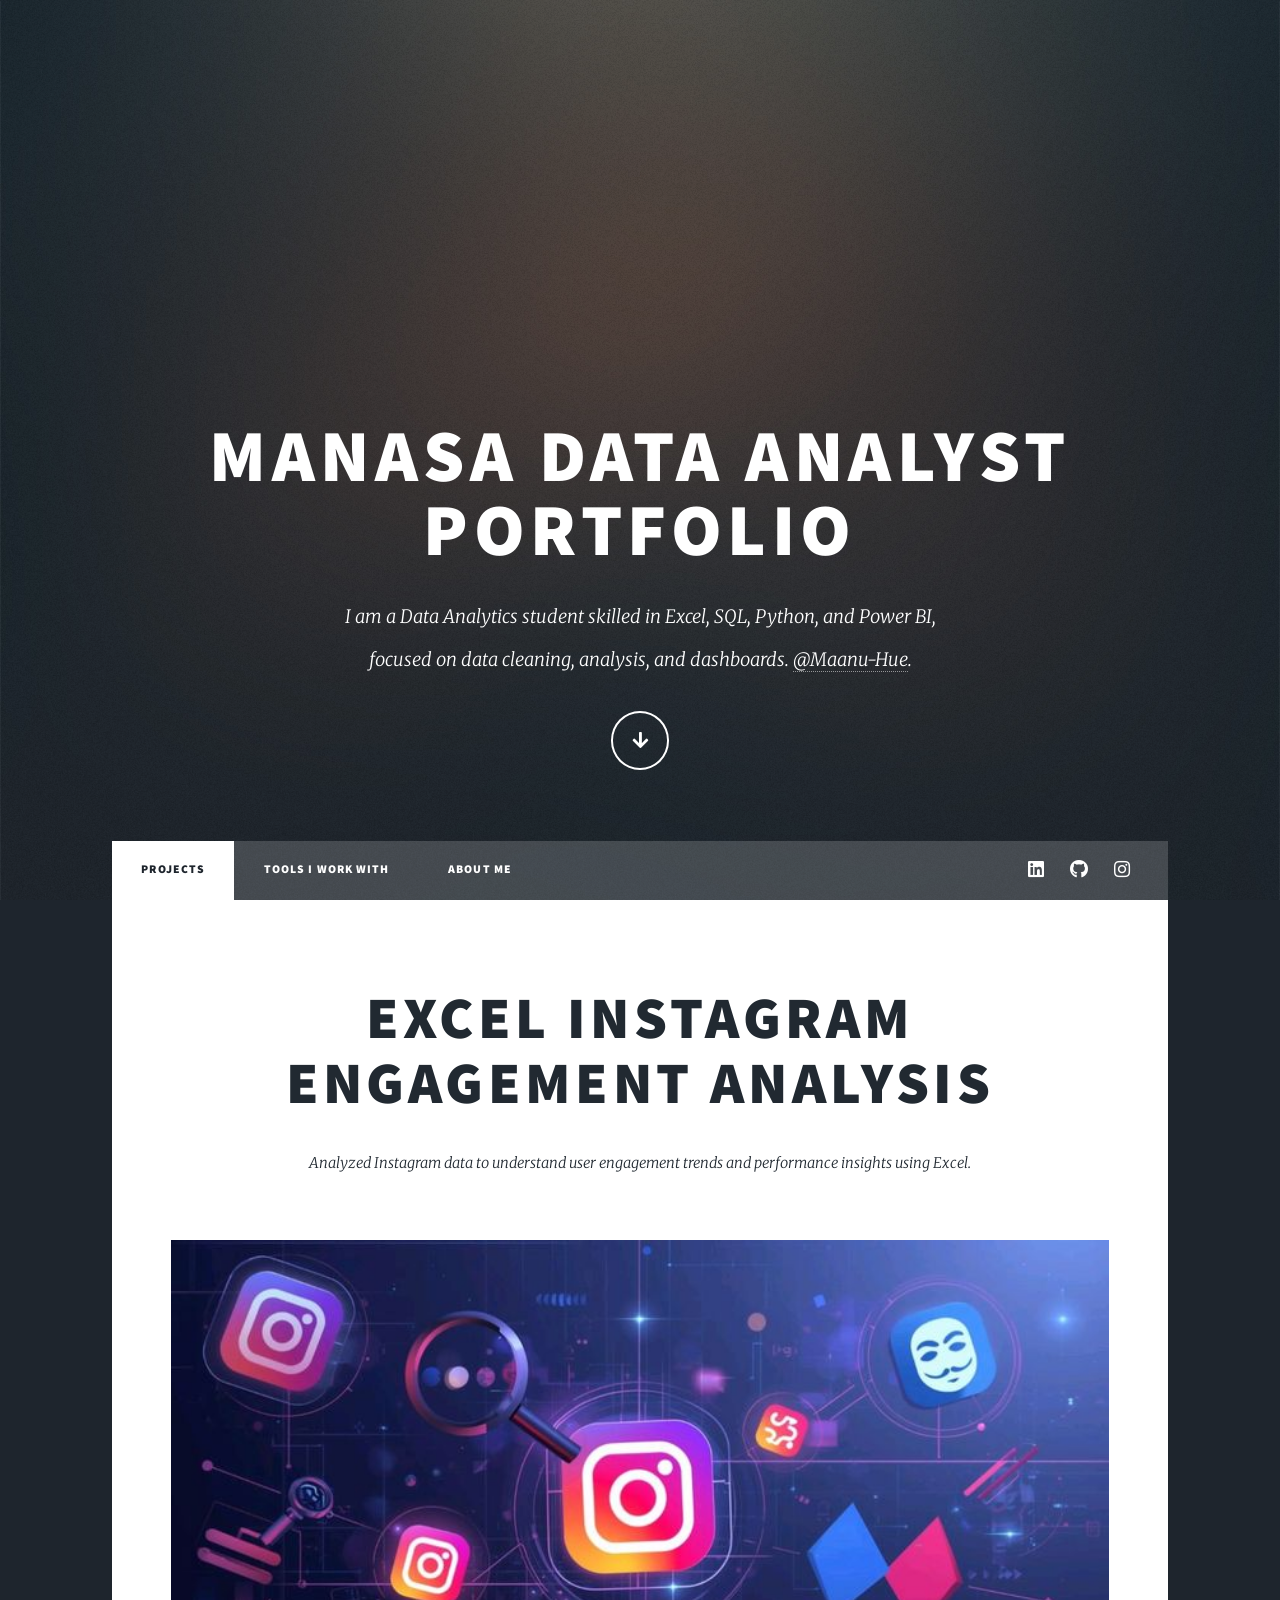
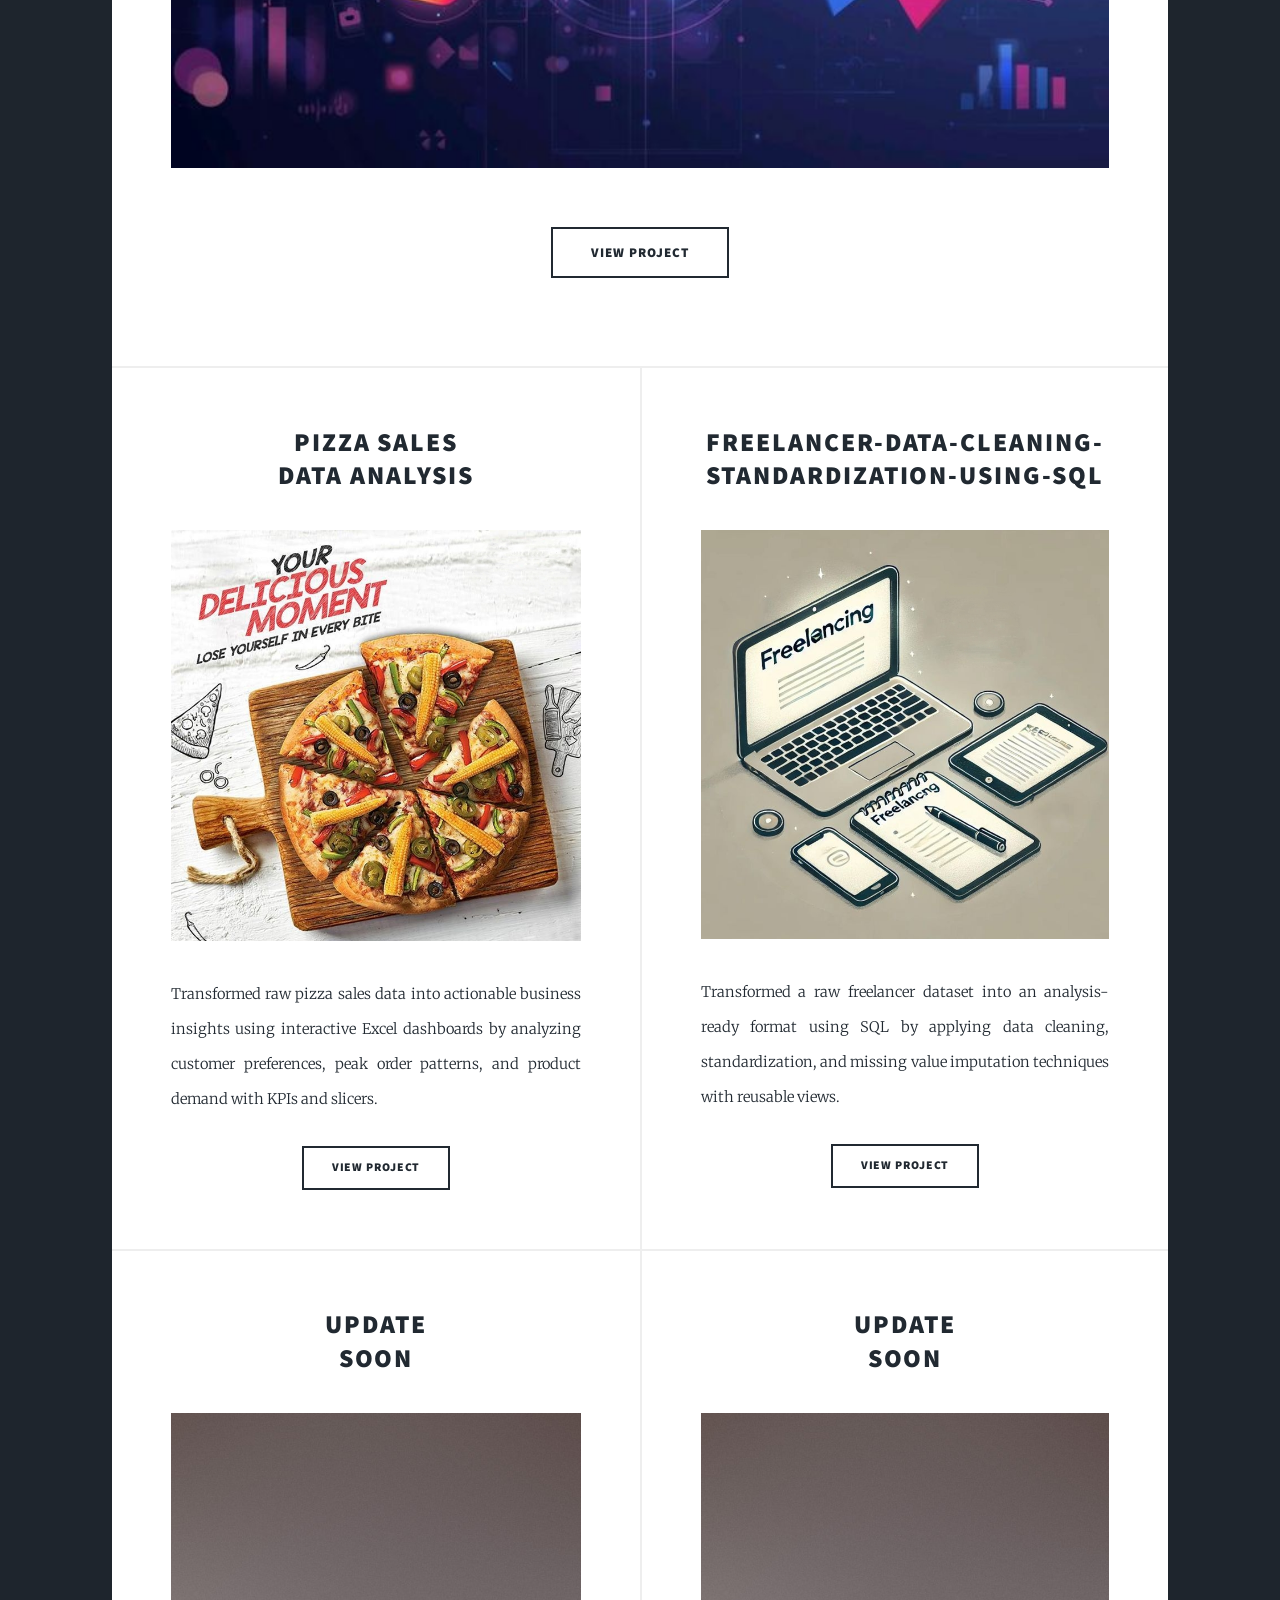
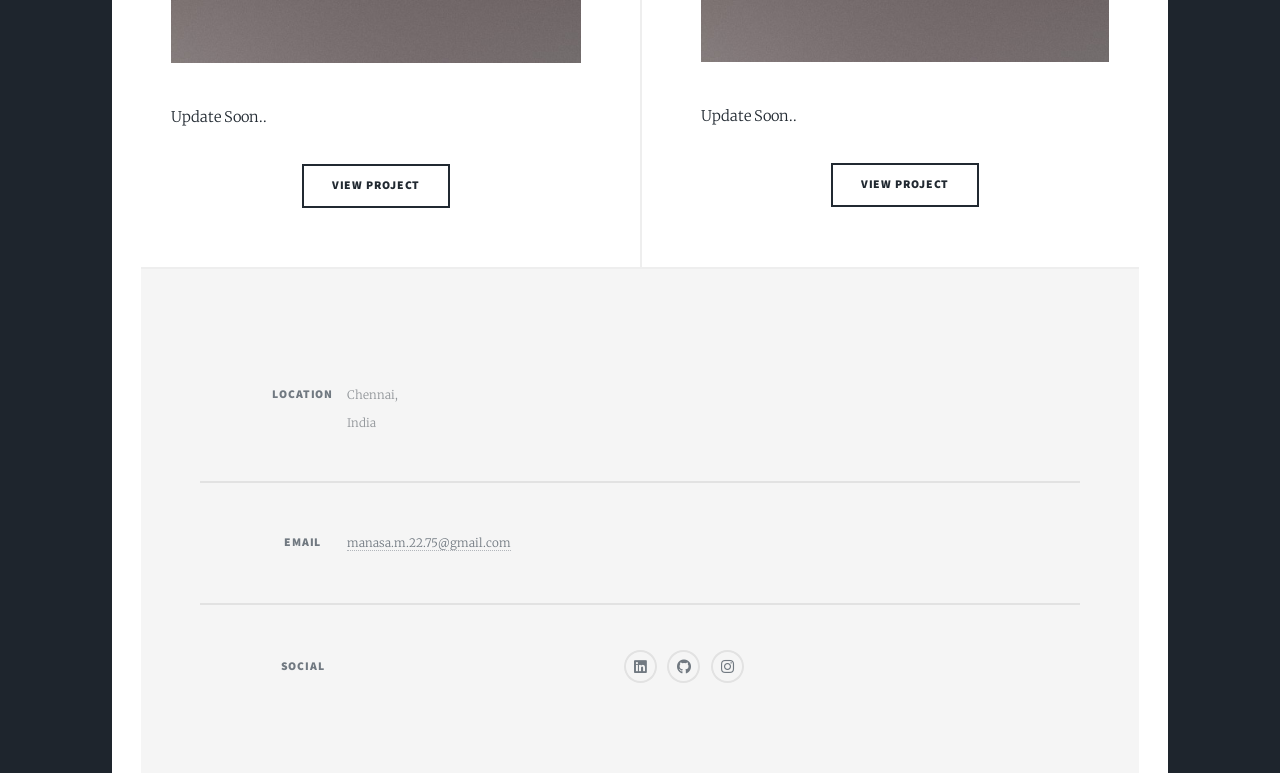
<file: index.html>
<!DOCTYPE HTML>
<!--
	Massively by HTML5 UP
	html5up.net | @ajlkn
	Free for personal and commercial use under the CCA 3.0 license (html5up.net/license)
-->
<html>
	<head>
		<title>Manasa Portfolio</title>
		<meta charset="utf-8" />
		<meta name="viewport" content="width=device-width, initial-scale=1, user-scalable=no" />
		<link rel="stylesheet" href="assets/css/main.css" />
		<noscript><link rel="stylesheet" href="assets/css/noscript.css" /></noscript>
	</head>
	<body class="is-preload">

		<!-- Wrapper -->
			<div id="wrapper" class="fade-in">

				<!-- Intro -->
					<div id="intro">
						<h1> Manasa Data Analyst<br/>
						Portfolio</h1>
						<p>I am a Data Analytics student skilled in Excel, SQL, Python, and Power BI,<br>
							 focused on data cleaning, analysis, and dashboards. <a href="https://github.com/Maanu-Hue">@Maanu-Hue</a>.</p>
						<ul class="actions">
							<li><a href="#header" class="button icon solid solo fa-arrow-down scrolly">Continue</a></li>
						</ul>
					</div>

				<!-- Header -->
					<header id="header">
						<a href="index.html" class="logo">Manasa | Data Analyst</a>
					</header>

				<!-- Nav -->
					<nav id="nav">
						<ul class="links">
							<li class="active"><a href="index.html">Projects</a></li>
							<li><a href="elements.html">Tools I work with</a></li>
							<li><a href="generic.html">About Me</a></li>
						</ul>
						<ul class="icons">
							<li><a href="https://www.linkedin.com/in/manasadataanalyst" class="icon brands alt fa-linkedin"><span class="label">LinkedIn</span></a></li>
							<li><a href="https://github.com/Maanu-Hue" class="icon brands alt fa-github"><span class="label">GitHub</span></a></li>
							<li><a href="https://www.instagram.com/dolphin_analyzes" class="icon brands alt fa-instagram">
        <span class="label">Instagram</span>
    </a>
</li>
								</ul>
						</ul>
					</nav>

				<!-- Main -->
					<div id="main">

						<!-- Featured Post -->
							<article class="post featured">
								<header class="major">
									
									<h2><a href="https://github.com/Maanu-Hue/Excel-Instagram-Engagement-Analysis">Excel Instagram <br />
									Engagement Analysis</a></h2>
									<p>Analyzed Instagram data to understand user engagement trends and performance insights using Excel.</p>
								</header>
								<a href="#" class="image main"><img src="insta_analysis.jpeg" alt="" /></a>
								<ul class="actions special">
									<li><a href="https://github.com/Maanu-Hue/Excel-Instagram-Engagement-Analysis" class="button large">View Project</a></li>
								</ul>
							</article>

						<!-- Posts -->
							<section class="posts"> 
								<article>
									<header>
										<h2><a href="https://github.com/Maanu-Hue/Pizza_Sales_Dashboard">Pizza Sales<br />
										Data Analysis</a></h2>
									</header>
									<a href="#" class="image fit"><img src="pizzapic.jpeg" alt="" /></a>
									<p>Transformed raw pizza sales data into actionable business insights using interactive Excel dashboards by analyzing customer preferences, peak order patterns, and product demand with KPIs and slicers.</p>
									<ul class="actions special">
										<li><a href="https://github.com/Maanu-Hue/Pizza_Sales_Dashboard" class="button">View Project</a></li>
									</ul>
								</article>
								<article>
									<header>
										<h2><a href="https://github.com/Maanu-Hue/Freelancer-Data-Cleaning-Standardization-using-SQL">Freelancer-Data-Cleaning-<br />
										Standardization-using-SQL</a></h2>
									</header>
									<a href="#" class="image fit"><img src="freelancingpic.jpeg" alt="" /></a>
									<p>Transformed a raw freelancer dataset into an analysis-ready format using SQL by applying data cleaning, standardization, and missing value imputation techniques with reusable views.</p>
									<ul class="actions special">
										<li><a href="https://github.com/Maanu-Hue/Freelancer-Data-Cleaning-Standardization-using-SQL" class="button">View Project</a></li>
									</ul>
								</article>
								<article>
									<header>
										<h2><a href="#">Update<br />
										Soon</a></h2>
									</header>
									<a href="#" class="image fit"><img src="images/pic03.jpg" alt="" /></a>
									<p>Update Soon..</p>
									<ul class="actions special">
										<li><a href="#" class="button">View Project</a></li>
									</ul>
								</article>
								<article>
									<header>
									<h2><a href="#">Update<br />
										Soon</a></h2>
									</header>
									<a href="#" class="image fit"><img src="images/pic03.jpg" alt="" /></a>
									<p>Update Soon..</p>
									<ul class="actions special">
										<li><a href="#" class="button">View Project</a></li>
									</ul>
								</article>
							</section>

				<!-- Footer -->
					<footer id="footer">
						<section class="split contact">
							<section class="alt">
								<h3>Location</h3>
								<p>Chennai,<br />
								India</p>
							</section>
							
							<section>
								<h3>Email</h3>
								<p><a href="#">manasa.m.22.75@gmail.com</a></p>
							</section>
							<section>
								<h3>Social</h3>
								<ul class="icons alt">
									<li><a href="https://www.linkedin.com/in/manasadataanalyst" class="icon brands alt fa-linkedin"><span class="label">LinkedIn</span></a></li>
									<li><a href="https://github.com/Maanu-Hue" class="icon brands alt fa-github"><span class="label">GitHub</span></a></li>
									<li><a href="https://www.instagram.com/dolphin_analyzes" class="icon brands alt fa-instagram">
        <span class="label">Instagram</span>
    </a>
</li>
								</ul>
							</section>
						</section>
					</footer>

				

		<!-- Scripts -->
			<script src="assets/js/jquery.min.js"></script>
			<script src="assets/js/jquery.scrollex.min.js"></script>
			<script src="assets/js/jquery.scrolly.min.js"></script>
			<script src="assets/js/browser.min.js"></script>
			<script src="assets/js/breakpoints.min.js"></script>
			<script src="assets/js/util.js"></script>
			<script src="assets/js/main.js"></script>

	</body>
</html>
</file>
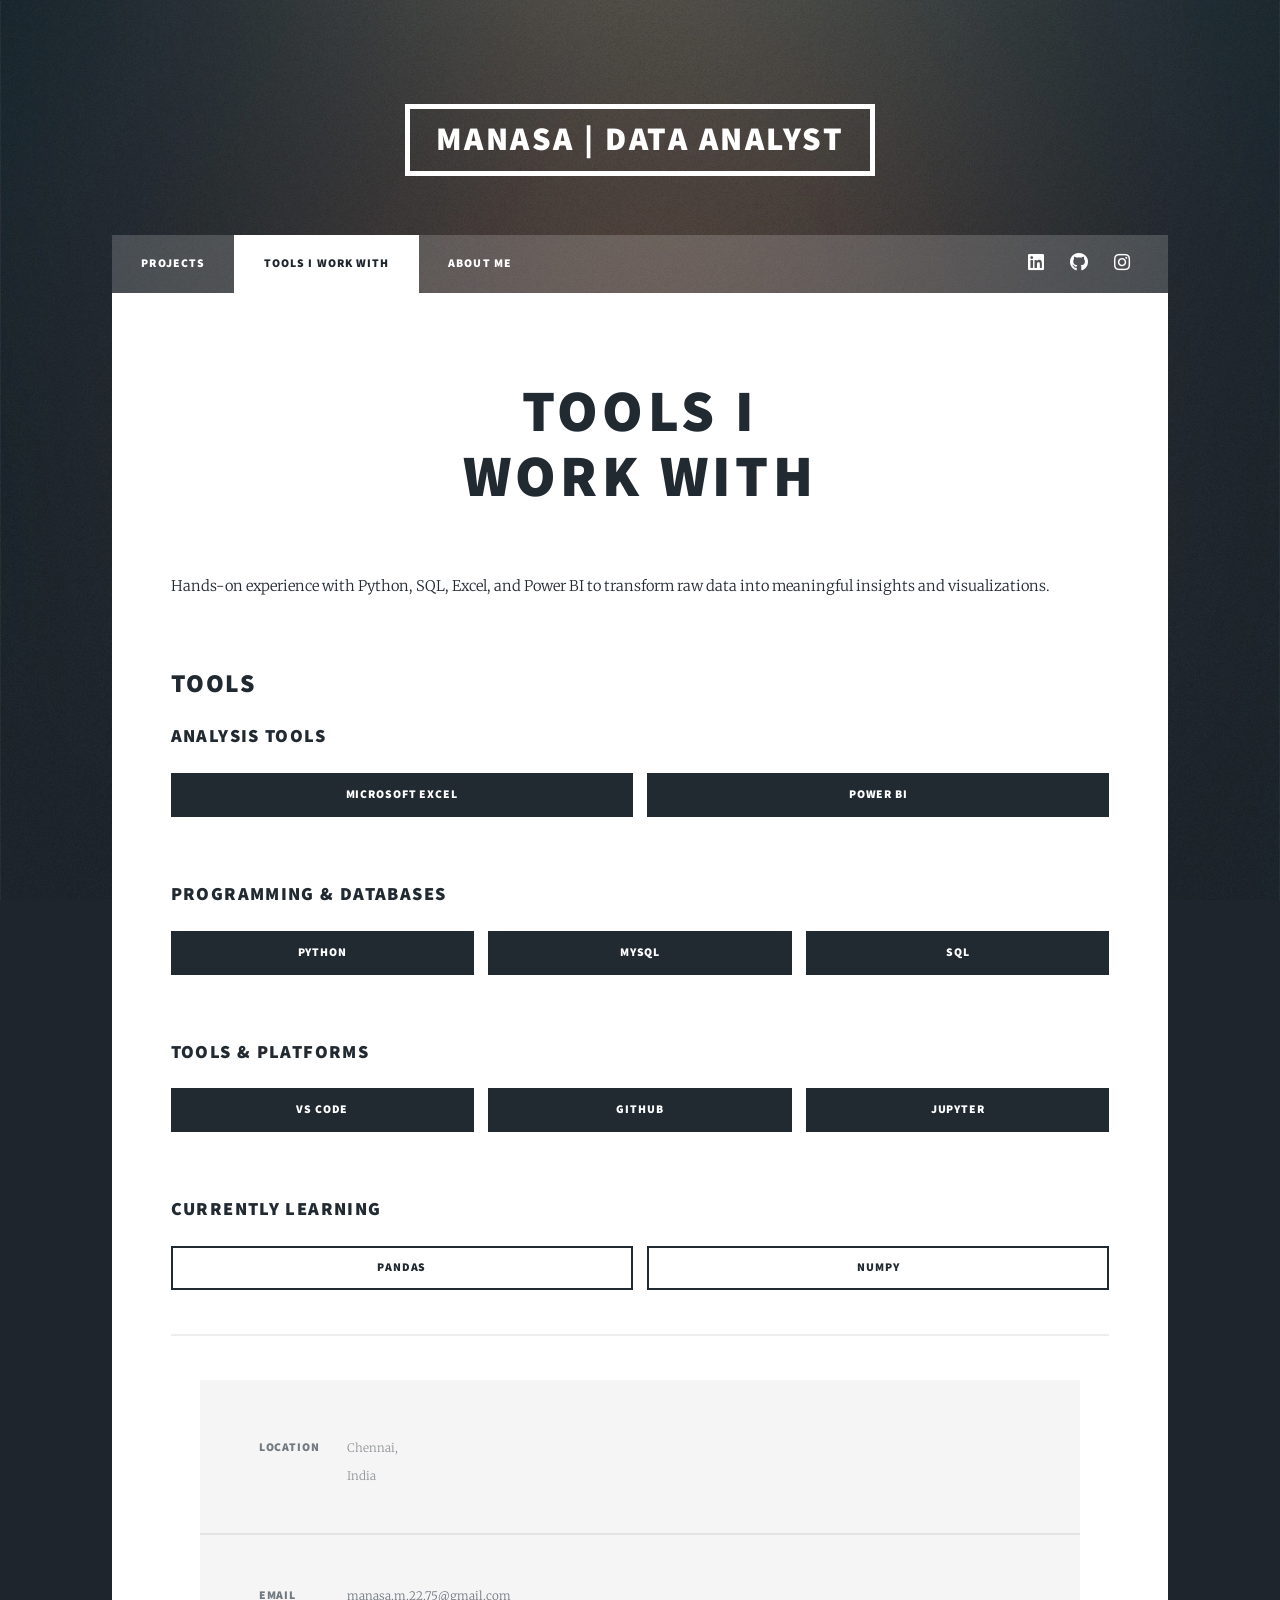
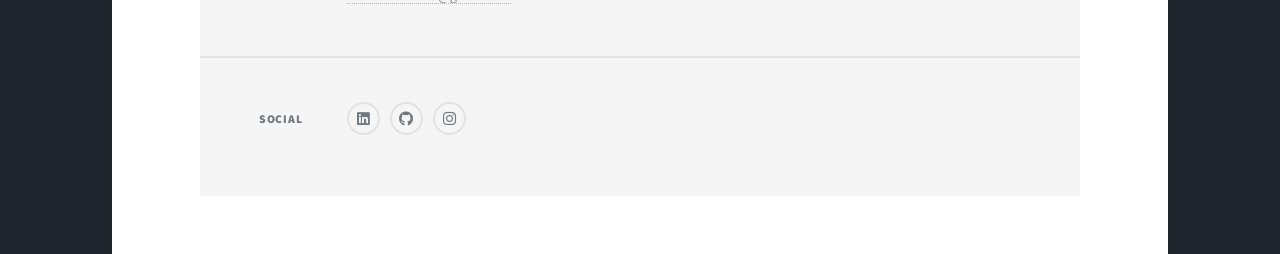
<file: elements.html>
<!DOCTYPE HTML>
<!--
	Massively by HTML5 UP
	html5up.net | @ajlkn
	Free for personal and commercial use under the CCA 3.0 license (html5up.net/license)
-->
<html>
	<head>
		<title>Tools I work with-Manasa Portfolio</title>
		<meta charset="utf-8" />
		<meta name="viewport" content="width=device-width, initial-scale=1, user-scalable=no" />
		<link rel="stylesheet" href="assets/css/main.css" />
		<noscript><link rel="stylesheet" href="assets/css/noscript.css" /></noscript>
	</head>
	<body class="is-preload">

		<!-- Wrapper -->
			<div id="wrapper">

				<!-- Header -->
					<header id="header">
						<a href="index.html" class="logo">Manasa | Data Analyst</a>
					</header>

				<!-- Nav -->
					<nav id="nav">
						<ul class="links">
							<li><a href="index.html">Projects</a></li>
							<li class="active"><a href="elements.html">Tools I work with</a></li>
							<li><a href="generic.html">About Me</a></li>
						</ul>
						<ul class="icons">
							<li><a href="https://www.linkedin.com/in/manasadataanalyst" class="icon brands alt fa-linkedin"><span class="label">LinkedIn</span></a></li>
							<li><a href="https://github.com/Maanu-Hue" class="icon brands alt fa-github"><span class="label">GitHub</span></a></li>
							<li><a href="https://www.instagram.com/dolphin_analyzes" class="icon brands alt fa-instagram">
        <span class="label">Instagram</span>
    </a>
</li>
						</ul>
					</nav>

				<!-- Main -->
					<div id="main">

						<!-- Post -->
							<section class="post">
								<header class="major">
									<h1>Tools I <br />
									 work with</h1>
								</header>

								<!-- Text stuff -->
									
									<p>Hands-on experience with Python, SQL, Excel, and Power BI to transform raw data into meaningful insights and visualizations.</p>
									<br>
				
									<h2>Tools</h2>
						
								<!-- Buttons -->
									<h3>Analysis Tools</h3>
									<ul class="actions fit">
										<li><a href="#" class="button primary fit">Microsoft Excel</a></li>
										<li><a href="#" class="button primary fit">Power Bi</a></li>
									</ul>
									<br>
									
									<h3>Programming & Databases</h3>
									<ul class="actions fit">
										<li><a href="#" class="button primary fit">Python</a></li>
										<li><a href="#" class="button primary fit">MySql</a></li>
										<li><a href="#" class="button primary fit">SQL</a></li>
									</ul>
									<br>
									<h3>Tools & Platforms</h3>
									<ul class="actions fit">
										<li><a href="#" class="button primary fit">VS Code</a></li>
										<li><a href="#" class="button primary fit">GitHub</a></li>
										<li><a href="#" class="button primary fit">Jupyter</a></li>
									</ul>
									<br>
									<h3>Currently Learning</h3>
									<ul class="actions fit">
										<li><a href="#" class="button fit">Pandas</a></li>
										<li><a href="#" class="button fit">numpy</a></li>
									</ul>

									<hr />

				<!-- Footer -->
					<footer id="footer">
						<section class="split contact">
							<section class="alt">
								<h3>Location</h3>
								<p>Chennai,<br />
								India</p>
							</section>
							
							<section>
								<h3>Email</h3>
								<p><a href="#">manasa.m.22.75@gmail.com</a></p>
							</section>
							<section>
								<h3>Social</h3>
								<ul class="icons alt">
									<li><a href="https://www.linkedin.com/in/manasadataanalyst" class="icon brands alt fa-linkedin"><span class="label">LinkedIn</span></a></li>
									<li><a href="https://github.com/Maanu-Hue" class="icon brands alt fa-github"><span class="label">GitHub</span></a></li>
									<li><a href="https://www.instagram.com/dolphin_analyzes" class="icon brands alt fa-instagram">
        <span class="label">Instagram</span>
    </a>
</li>
								</ul>
							</section>
						</footer>
					

			

		<!-- Scripts -->
			<script src="assets/js/jquery.min.js"></script>
			<script src="assets/js/jquery.scrollex.min.js"></script>
			<script src="assets/js/jquery.scrolly.min.js"></script>
			<script src="assets/js/browser.min.js"></script>
			<script src="assets/js/breakpoints.min.js"></script>
			<script src="assets/js/util.js"></script>
			<script src="assets/js/main.js"></script>

	</body>
</html>
</file>
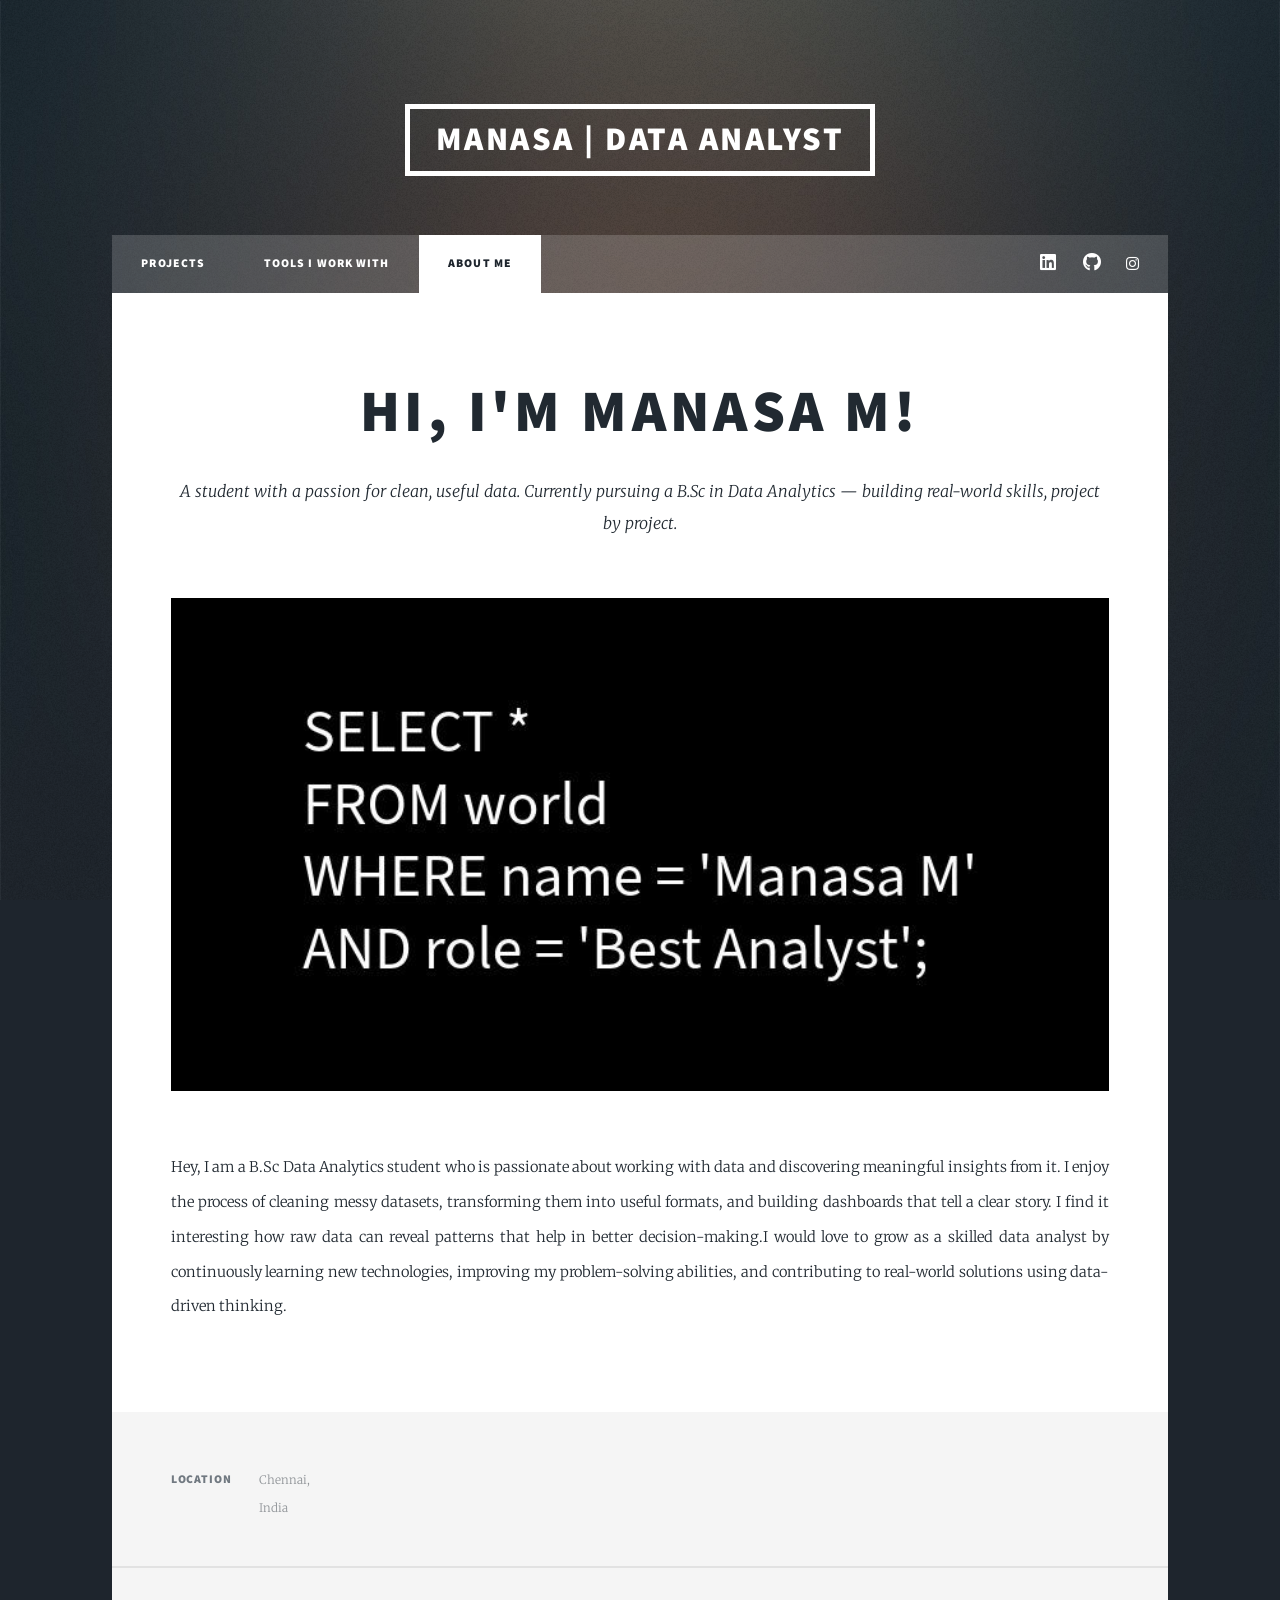
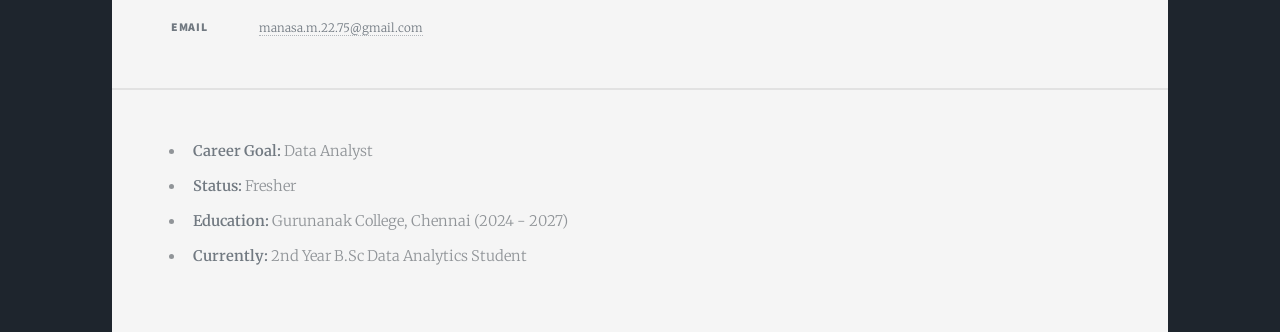
<file: generic.html>
<!DOCTYPE HTML>
<!--
	Massively by HTML5 UP
	html5up.net | @ajlkn
	Free for personal and commercial use under the CCA 3.0 license (html5up.net/license)
-->
<html>
	<head>
		<title> About Me-Manasa Portfolio</title>
		<meta charset="utf-8" />
		<meta name="viewport" content="width=device-width, initial-scale=1, user-scalable=no" />
		<link rel="stylesheet" href="assets/css/main.css" />
		<noscript><link rel="stylesheet" href="assets/css/noscript.css" /></noscript>
	</head>
	<body class="is-preload">

		<!-- Wrapper -->
			<div id="wrapper">

				<!-- Header -->
					<header id="header">
						<a href="index.html" class="logo">Manasa | Data Analyst</a>
					</header>

				<!-- Nav -->
					<nav id="nav">
						<ul class="links">
							<li><a href="index.html">Projects</a></li>
							<li><a href="elements.html">Tools I work with</a></li>
							<li class="active"><a href="generic.html">About Me</a></li>
						</ul>
						<ul class="icons">
							<li><a href="https://www.linkedin.com/in/manasadataanalyst" class="icon brands alt fa-linkedin"><span class="label">LinkedIn</span></a></li>
							<li><a href="https://github.com/Maanu-Hue" class="icon brands alt fa-github"><span class="label">GitHub</span></a></li>
							<li></li><a href="https://www.instagram.com/dolphin_analyzes" class="icon brands alt fa-instagram">
        <span class="label">Instagram</span>
    </a>
</li>
						</ul>
					</nav>

				<!-- Main -->
					<div id="main">

						<!-- Post -->
							<section class="post">
								<header class="major">
									<h1>Hi, I'm Manasa M!<br />
									</h1>
									<p>A student with a passion for clean, useful data.
                                       Currently pursuing a B.Sc in Data Analytics — building real-world skills, project by project.</p>
								</header>
								<div class="image main"><img src="bestanalst.jpeg" alt="" /></div>
								<p>Hey, I am a B.Sc Data Analytics student who is passionate about working with data and discovering meaningful insights from it. I enjoy the process of cleaning messy datasets, transforming them into useful formats, and building dashboards that tell a clear story. I find it interesting how raw data can reveal patterns that help in better decision-making.I would love to grow as a skilled data analyst by continuously learning new technologies, improving my problem-solving abilities, and contributing to real-world solutions using data-driven thinking.</p>
							</section>

						</div>
				<!-- Footer -->
					<footer id="footer">
						<section class="split contact">
							<section class="alt">
								<h3>Location</h3>
								<p>Chennai,<br />
								India</p>
							</section>
						
							<section>
								<h3>Email</h3>
								<p><a href="#">manasa.m.22.75@gmail.com</a></p>
							</section>
							<section>
		                    <ul class="alt">
	<li>
		<strong>Career Goal:</strong> Data Analyst
	</li>

	<li>
		<strong>Status:</strong> Fresher
	</li>

	<li>
		<strong>Education:</strong> Gurunanak College, Chennai (2024 - 2027)
	</li>

	<li>
		<strong>Currently:</strong> 2nd Year B.Sc Data Analytics Student
	</li>
</ul>
							</section>
						</section>
					</footer>

				

		<!-- Scripts -->
			<script src="assets/js/jquery.min.js"></script>
			<script src="assets/js/jquery.scrollex.min.js"></script>
			<script src="assets/js/jquery.scrolly.min.js"></script>
			<script src="assets/js/browser.min.js"></script>
			<script src="assets/js/breakpoints.min.js"></script>
			<script src="assets/js/util.js"></script>
			<script src="assets/js/main.js"></script>

	</body>
</html>
</file>
<file: assets/css/main.css>
@import url(fontawesome-all.min.css);
@import url("https://fonts.googleapis.com/css?family=Merriweather:300,700,300italic,700italic|Source+Sans+Pro:900");

/*
	Massively by HTML5 UP
	html5up.net | @ajlkn
	Free for personal and commercial use under the CCA 3.0 license (html5up.net/license)
*/

html, body, div, span, applet, object,
iframe, h1, h2, h3, h4, h5, h6, p, blockquote,
pre, a, abbr, acronym, address, big, cite,
code, del, dfn, em, img, ins, kbd, q, s, samp,
small, strike, strong, sub, sup, tt, var, b,
u, i, center, dl, dt, dd, ol, ul, li, fieldset,
form, label, legend, table, caption, tbody,
tfoot, thead, tr, th, td, article, aside,
canvas, details, embed, figure, figcaption,
footer, header, hgroup, menu, nav, output, ruby,
section, summary, time, mark, audio, video {
	margin: 0;
	padding: 0;
	border: 0;
	font-size: 100%;
	font: inherit;
	vertical-align: baseline;}

article, aside, details, figcaption, figure,
footer, header, hgroup, menu, nav, section {
	display: block;}

body {
	line-height: 1;
}

ol, ul {
	list-style: none;
}

blockquote, q {
	quotes: none;
}

	blockquote:before, blockquote:after, q:before, q:after {
		content: '';
		content: none;
	}

table {
	border-collapse: collapse;
	border-spacing: 0;
}

body {
	-webkit-text-size-adjust: none;
}

mark {
	background-color: transparent;
	color: inherit;
}

input::-moz-focus-inner {
	border: 0;
	padding: 0;
}

input, select, textarea {
	-moz-appearance: none;
	-webkit-appearance: none;
	-ms-appearance: none;
	appearance: none;
}

/* Basic */

	@-ms-viewport {
		width: device-width;
	}

	body {
		-ms-overflow-style: scrollbar;
	}

	@media screen and (max-width: 480px) {

		html, body {
			min-width: 320px;
		}

	}

	html {
		box-sizing: border-box;
	}

	*, *:before, *:after {
		box-sizing: inherit;
	}

	body {
		background-color: #1e252d;
	}

		body.is-preload *, body.is-preload *:before, body.is-preload *:after {
			-moz-animation: none !important;
			-webkit-animation: none !important;
			-ms-animation: none !important;
			animation: none !important;
			-moz-transition: none !important;
			-webkit-transition: none !important;
			-ms-transition: none !important;
			transition: none !important;
		}

/* Type */

	html {
		font-size: 16pt;
	}

		@media screen and (max-width: 1680px) {

			html {
				font-size: 12pt;
			}

		}

		@media screen and (max-width: 1280px) {

			html {
				font-size: 11pt;
			}

		}

		@media screen and (max-width: 360px) {

			html {
				font-size: 10pt;
			}

		}

	body {
		color: #212931;
	}

	body, input, select, textarea {
		font-family: "Merriweather", Georgia, serif;
		font-weight: 300;
		font-size: 1rem;
		line-height: 2.375;
	}

	a {
		-moz-transition: color 0.2s ease-in-out, background-color 0.2s ease-in-out, border-color 0.2s ease-in-out, box-shadow 0.2s ease-in-out;
		-webkit-transition: color 0.2s ease-in-out, background-color 0.2s ease-in-out, border-color 0.2s ease-in-out, box-shadow 0.2s ease-in-out;
		-ms-transition: color 0.2s ease-in-out, background-color 0.2s ease-in-out, border-color 0.2s ease-in-out, box-shadow 0.2s ease-in-out;
		transition: color 0.2s ease-in-out, background-color 0.2s ease-in-out, border-color 0.2s ease-in-out, box-shadow 0.2s ease-in-out;
		border-bottom: dotted 1px;
		text-decoration: none;
	}

		a:hover {
			border-bottom-color: transparent;
		}

	strong, b {
		font-weight: 600;
	}

	em, i {
		font-style: italic;
	}

	p {
		text-align: justify;
		margin: 0 0 2rem 0;
	}

	h1, h2, h3, h4, h5, h6 {
		font-family: "Source Sans Pro", Helvetica, sans-serif;
		font-weight: 900;
		line-height: 1.5;
		letter-spacing: 0.075em;
		text-transform: uppercase;
		margin: 0 0 1rem 0;
	}

		h1 a, h2 a, h3 a, h4 a, h5 a, h6 a {
			border-bottom: 0;
			color: inherit;
			text-decoration: none;
		}

	h1 {
		font-size: 4rem;
		line-height: 1.1;
		margin: 0 0 2rem 0;
	}

	h2 {
		font-size: 1.75rem;
		line-height: 1.3;
		margin: 0 0 1.5rem 0;
	}

	h3 {
		font-size: 1.25rem;
		margin: 0 0 1.5rem 0;
	}

	h4 {
		font-size: 1rem;
	}

	h5 {
		font-size: 0.9rem;
	}

	h6 {
		font-size: 0.8rem;
	}

	sub {
		font-size: 0.8rem;
		position: relative;
		top: 0.5rem;
	}

	sup {
		font-size: 0.8rem;
		position: relative;
		top: -0.5rem;
	}

	blockquote {
		border-left: solid 4px;
		font-style: italic;
		margin: 0 0 2rem 0;
		padding: 0.5rem 0 0.5rem 2rem;
	}

	code {
		border: solid 2px;
		font-family: "Courier New", monospace;
		font-size: 0.9rem;
		margin: 0 0.25rem;
		padding: 0.25rem 0.65rem;
	}

	pre {
		-webkit-overflow-scrolling: touch;
		font-family: "Courier New", monospace;
		font-size: 0.9rem;
		margin: 0 0 2rem 0;
	}

		pre code {
			display: block;
			line-height: 1.75;
			padding: 1rem 1.5rem;
			overflow-x: auto;
		}

	hr {
		border: 0;
		border-bottom: solid 2px;
		margin: 3rem 0;
	}

		hr.major {
			margin: 5rem 0;
		}

	.align-left {
		text-align: left;
	}

	.align-center {
		text-align: center;
	}

	.align-right {
		text-align: right;
	}

	input, select, textarea {
		color: #212931;
	}

	a {
		color: #212931;
		border-bottom-color: rgba(33, 41, 49, 0.5);
	}

		a:hover {
			border-bottom-color: transparent;
			color: #18bfef !important;
		}

	strong, b {
		color: #212931;
	}

	h1, h2, h3, h4, h5, h6 {
		color: #212931;
	}

	blockquote {
		border-left-color: #eeeeee;
	}

	code {
		background: rgba(220, 220, 220, 0.25);
		border-color: #eeeeee;
	}

	hr {
		border-bottom-color: #eeeeee;
	}

/* Row */

	.row {
		display: flex;
		flex-wrap: wrap;
		box-sizing: border-box;
		align-items: stretch;
	}

		.row > * {
			box-sizing: border-box;
		}

		.row.gtr-uniform > * > :last-child {
			margin-bottom: 0;
		}

		.row.aln-left {
			justify-content: flex-start;
		}

		.row.aln-center {
			justify-content: center;
		}

		.row.aln-right {
			justify-content: flex-end;
		}

		.row.aln-top {
			align-items: flex-start;
		}

		.row.aln-middle {
			align-items: center;
		}

		.row.aln-bottom {
			align-items: flex-end;
		}

		.row > .imp {
			order: -1;
		}

		.row > .col-1 {
			width: 8.33333%;
		}

		.row > .off-1 {
			margin-left: 8.33333%;
		}

		.row > .col-2 {
			width: 16.66667%;
		}

		.row > .off-2 {
			margin-left: 16.66667%;
		}

		.row > .col-3 {
			width: 25%;
		}

		.row > .off-3 {
			margin-left: 25%;
		}

		.row > .col-4 {
			width: 33.33333%;
		}

		.row > .off-4 {
			margin-left: 33.33333%;
		}

		.row > .col-5 {
			width: 41.66667%;
		}

		.row > .off-5 {
			margin-left: 41.66667%;
		}

		.row > .col-6 {
			width: 50%;
		}

		.row > .off-6 {
			margin-left: 50%;
		}

		.row > .col-7 {
			width: 58.33333%;
		}

		.row > .off-7 {
			margin-left: 58.33333%;
		}

		.row > .col-8 {
			width: 66.66667%;
		}

		.row > .off-8 {
			margin-left: 66.66667%;
		}

		.row > .col-9 {
			width: 75%;
		}

		.row > .off-9 {
			margin-left: 75%;
		}

		.row > .col-10 {
			width: 83.33333%;
		}

		.row > .off-10 {
			margin-left: 83.33333%;
		}

		.row > .col-11 {
			width: 91.66667%;
		}

		.row > .off-11 {
			margin-left: 91.66667%;
		}

		.row > .col-12 {
			width: 100%;
		}

		.row > .off-12 {
			margin-left: 100%;
		}

		.row.gtr-0 {
			margin-top: 0;
			margin-left: 0rem;
		}

			.row.gtr-0 > * {
				padding: 0 0 0 0rem;
			}

			.row.gtr-0.gtr-uniform {
				margin-top: 0rem;
			}

				.row.gtr-0.gtr-uniform > * {
					padding-top: 0rem;
				}

		.row.gtr-25 {
			margin-top: 0;
			margin-left: -0.375rem;
		}

			.row.gtr-25 > * {
				padding: 0 0 0 0.375rem;
			}

			.row.gtr-25.gtr-uniform {
				margin-top: -0.375rem;
			}

				.row.gtr-25.gtr-uniform > * {
					padding-top: 0.375rem;
				}

		.row.gtr-50 {
			margin-top: 0;
			margin-left: -0.75rem;
		}

			.row.gtr-50 > * {
				padding: 0 0 0 0.75rem;
			}

			.row.gtr-50.gtr-uniform {
				margin-top: -0.75rem;
			}

				.row.gtr-50.gtr-uniform > * {
					padding-top: 0.75rem;
				}

		.row {
			margin-top: 0;
			margin-left: -1.5rem;
		}

			.row > * {
				padding: 0 0 0 1.5rem;
			}

			.row.gtr-uniform {
				margin-top: -1.5rem;
			}

				.row.gtr-uniform > * {
					padding-top: 1.5rem;
				}

		.row.gtr-150 {
			margin-top: 0;
			margin-left: -2.25rem;
		}

			.row.gtr-150 > * {
				padding: 0 0 0 2.25rem;
			}

			.row.gtr-150.gtr-uniform {
				margin-top: -2.25rem;
			}

				.row.gtr-150.gtr-uniform > * {
					padding-top: 2.25rem;
				}

		.row.gtr-200 {
			margin-top: 0;
			margin-left: -3rem;
		}

			.row.gtr-200 > * {
				padding: 0 0 0 3rem;
			}

			.row.gtr-200.gtr-uniform {
				margin-top: -3rem;
			}

				.row.gtr-200.gtr-uniform > * {
					padding-top: 3rem;
				}

		@media screen and (max-width: 1680px) {

			.row {
				display: flex;
				flex-wrap: wrap;
				box-sizing: border-box;
				align-items: stretch;
			}

				.row > * {
					box-sizing: border-box;
				}

				.row.gtr-uniform > * > :last-child {
					margin-bottom: 0;
				}

				.row.aln-left {
					justify-content: flex-start;
				}

				.row.aln-center {
					justify-content: center;
				}

				.row.aln-right {
					justify-content: flex-end;
				}

				.row.aln-top {
					align-items: flex-start;
				}

				.row.aln-middle {
					align-items: center;
				}

				.row.aln-bottom {
					align-items: flex-end;
				}

				.row > .imp-xlarge {
					order: -1;
				}

				.row > .col-1-xlarge {
					width: 8.33333%;
				}

				.row > .off-1-xlarge {
					margin-left: 8.33333%;
				}

				.row > .col-2-xlarge {
					width: 16.66667%;
				}

				.row > .off-2-xlarge {
					margin-left: 16.66667%;
				}

				.row > .col-3-xlarge {
					width: 25%;
				}

				.row > .off-3-xlarge {
					margin-left: 25%;
				}

				.row > .col-4-xlarge {
					width: 33.33333%;
				}

				.row > .off-4-xlarge {
					margin-left: 33.33333%;
				}

				.row > .col-5-xlarge {
					width: 41.66667%;
				}

				.row > .off-5-xlarge {
					margin-left: 41.66667%;
				}

				.row > .col-6-xlarge {
					width: 50%;
				}

				.row > .off-6-xlarge {
					margin-left: 50%;
				}

				.row > .col-7-xlarge {
					width: 58.33333%;
				}

				.row > .off-7-xlarge {
					margin-left: 58.33333%;
				}

				.row > .col-8-xlarge {
					width: 66.66667%;
				}

				.row > .off-8-xlarge {
					margin-left: 66.66667%;
				}

				.row > .col-9-xlarge {
					width: 75%;
				}

				.row > .off-9-xlarge {
					margin-left: 75%;
				}

				.row > .col-10-xlarge {
					width: 83.33333%;
				}

				.row > .off-10-xlarge {
					margin-left: 83.33333%;
				}

				.row > .col-11-xlarge {
					width: 91.66667%;
				}

				.row > .off-11-xlarge {
					margin-left: 91.66667%;
				}

				.row > .col-12-xlarge {
					width: 100%;
				}

				.row > .off-12-xlarge {
					margin-left: 100%;
				}

				.row.gtr-0 {
					margin-top: 0;
					margin-left: 0rem;
				}

					.row.gtr-0 > * {
						padding: 0 0 0 0rem;
					}

					.row.gtr-0.gtr-uniform {
						margin-top: 0rem;
					}

						.row.gtr-0.gtr-uniform > * {
							padding-top: 0rem;
						}

				.row.gtr-25 {
					margin-top: 0;
					margin-left: -0.375rem;
				}

					.row.gtr-25 > * {
						padding: 0 0 0 0.375rem;
					}

					.row.gtr-25.gtr-uniform {
						margin-top: -0.375rem;
					}

						.row.gtr-25.gtr-uniform > * {
							padding-top: 0.375rem;
						}

				.row.gtr-50 {
					margin-top: 0;
					margin-left: -0.75rem;
				}

					.row.gtr-50 > * {
						padding: 0 0 0 0.75rem;
					}

					.row.gtr-50.gtr-uniform {
						margin-top: -0.75rem;
					}

						.row.gtr-50.gtr-uniform > * {
							padding-top: 0.75rem;
						}

				.row {
					margin-top: 0;
					margin-left: -1.5rem;
				}

					.row > * {
						padding: 0 0 0 1.5rem;
					}

					.row.gtr-uniform {
						margin-top: -1.5rem;
					}

						.row.gtr-uniform > * {
							padding-top: 1.5rem;
						}

				.row.gtr-150 {
					margin-top: 0;
					margin-left: -2.25rem;
				}

					.row.gtr-150 > * {
						padding: 0 0 0 2.25rem;
					}

					.row.gtr-150.gtr-uniform {
						margin-top: -2.25rem;
					}

						.row.gtr-150.gtr-uniform > * {
							padding-top: 2.25rem;
						}

				.row.gtr-200 {
					margin-top: 0;
					margin-left: -3rem;
				}

					.row.gtr-200 > * {
						padding: 0 0 0 3rem;
					}

					.row.gtr-200.gtr-uniform {
						margin-top: -3rem;
					}

						.row.gtr-200.gtr-uniform > * {
							padding-top: 3rem;
						}

		}

		@media screen and (max-width: 1280px) {

			.row {
				display: flex;
				flex-wrap: wrap;
				box-sizing: border-box;
				align-items: stretch;
			}

				.row > * {
					box-sizing: border-box;
				}

				.row.gtr-uniform > * > :last-child {
					margin-bottom: 0;
				}

				.row.aln-left {
					justify-content: flex-start;
				}

				.row.aln-center {
					justify-content: center;
				}

				.row.aln-right {
					justify-content: flex-end;
				}

				.row.aln-top {
					align-items: flex-start;
				}

				.row.aln-middle {
					align-items: center;
				}

				.row.aln-bottom {
					align-items: flex-end;
				}

				.row > .imp-large {
					order: -1;
				}

				.row > .col-1-large {
					width: 8.33333%;
				}

				.row > .off-1-large {
					margin-left: 8.33333%;
				}

				.row > .col-2-large {
					width: 16.66667%;
				}

				.row > .off-2-large {
					margin-left: 16.66667%;
				}

				.row > .col-3-large {
					width: 25%;
				}

				.row > .off-3-large {
					margin-left: 25%;
				}

				.row > .col-4-large {
					width: 33.33333%;
				}

				.row > .off-4-large {
					margin-left: 33.33333%;
				}

				.row > .col-5-large {
					width: 41.66667%;
				}

				.row > .off-5-large {
					margin-left: 41.66667%;
				}

				.row > .col-6-large {
					width: 50%;
				}

				.row > .off-6-large {
					margin-left: 50%;
				}

				.row > .col-7-large {
					width: 58.33333%;
				}

				.row > .off-7-large {
					margin-left: 58.33333%;
				}

				.row > .col-8-large {
					width: 66.66667%;
				}

				.row > .off-8-large {
					margin-left: 66.66667%;
				}

				.row > .col-9-large {
					width: 75%;
				}

				.row > .off-9-large {
					margin-left: 75%;
				}

				.row > .col-10-large {
					width: 83.33333%;
				}

				.row > .off-10-large {
					margin-left: 83.33333%;
				}

				.row > .col-11-large {
					width: 91.66667%;
				}

				.row > .off-11-large {
					margin-left: 91.66667%;
				}

				.row > .col-12-large {
					width: 100%;
				}

				.row > .off-12-large {
					margin-left: 100%;
				}

				.row.gtr-0 {
					margin-top: 0;
					margin-left: 0rem;
				}

					.row.gtr-0 > * {
						padding: 0 0 0 0rem;
					}

					.row.gtr-0.gtr-uniform {
						margin-top: 0rem;
					}

						.row.gtr-0.gtr-uniform > * {
							padding-top: 0rem;
						}

				.row.gtr-25 {
					margin-top: 0;
					margin-left: -0.375rem;
				}

					.row.gtr-25 > * {
						padding: 0 0 0 0.375rem;
					}

					.row.gtr-25.gtr-uniform {
						margin-top: -0.375rem;
					}

						.row.gtr-25.gtr-uniform > * {
							padding-top: 0.375rem;
						}

				.row.gtr-50 {
					margin-top: 0;
					margin-left: -0.75rem;
				}

					.row.gtr-50 > * {
						padding: 0 0 0 0.75rem;
					}

					.row.gtr-50.gtr-uniform {
						margin-top: -0.75rem;
					}

						.row.gtr-50.gtr-uniform > * {
							padding-top: 0.75rem;
						}

				.row {
					margin-top: 0;
					margin-left: -1.5rem;
				}

					.row > * {
						padding: 0 0 0 1.5rem;
					}

					.row.gtr-uniform {
						margin-top: -1.5rem;
					}

						.row.gtr-uniform > * {
							padding-top: 1.5rem;
						}

				.row.gtr-150 {
					margin-top: 0;
					margin-left: -2.25rem;
				}

					.row.gtr-150 > * {
						padding: 0 0 0 2.25rem;
					}

					.row.gtr-150.gtr-uniform {
						margin-top: -2.25rem;
					}

						.row.gtr-150.gtr-uniform > * {
							padding-top: 2.25rem;
						}

				.row.gtr-200 {
					margin-top: 0;
					margin-left: -3rem;
				}

					.row.gtr-200 > * {
						padding: 0 0 0 3rem;
					}

					.row.gtr-200.gtr-uniform {
						margin-top: -3rem;
					}

						.row.gtr-200.gtr-uniform > * {
							padding-top: 3rem;
						}

		}

		@media screen and (max-width: 980px) {

			.row {
				display: flex;
				flex-wrap: wrap;
				box-sizing: border-box;
				align-items: stretch;
			}

				.row > * {
					box-sizing: border-box;
				}

				.row.gtr-uniform > * > :last-child {
					margin-bottom: 0;
				}

				.row.aln-left {
					justify-content: flex-start;
				}

				.row.aln-center {
					justify-content: center;
				}

				.row.aln-right {
					justify-content: flex-end;
				}

				.row.aln-top {
					align-items: flex-start;
				}

				.row.aln-middle {
					align-items: center;
				}

				.row.aln-bottom {
					align-items: flex-end;
				}

				.row > .imp-medium {
					order: -1;
				}

				.row > .col-1-medium {
					width: 8.33333%;
				}

				.row > .off-1-medium {
					margin-left: 8.33333%;
				}

				.row > .col-2-medium {
					width: 16.66667%;
				}

				.row > .off-2-medium {
					margin-left: 16.66667%;
				}

				.row > .col-3-medium {
					width: 25%;
				}

				.row > .off-3-medium {
					margin-left: 25%;
				}

				.row > .col-4-medium {
					width: 33.33333%;
				}

				.row > .off-4-medium {
					margin-left: 33.33333%;
				}

				.row > .col-5-medium {
					width: 41.66667%;
				}

				.row > .off-5-medium {
					margin-left: 41.66667%;
				}

				.row > .col-6-medium {
					width: 50%;
				}

				.row > .off-6-medium {
					margin-left: 50%;
				}

				.row > .col-7-medium {
					width: 58.33333%;
				}

				.row > .off-7-medium {
					margin-left: 58.33333%;
				}

				.row > .col-8-medium {
					width: 66.66667%;
				}

				.row > .off-8-medium {
					margin-left: 66.66667%;
				}

				.row > .col-9-medium {
					width: 75%;
				}

				.row > .off-9-medium {
					margin-left: 75%;
				}

				.row > .col-10-medium {
					width: 83.33333%;
				}

				.row > .off-10-medium {
					margin-left: 83.33333%;
				}

				.row > .col-11-medium {
					width: 91.66667%;
				}

				.row > .off-11-medium {
					margin-left: 91.66667%;
				}

				.row > .col-12-medium {
					width: 100%;
				}

				.row > .off-12-medium {
					margin-left: 100%;
				}

				.row.gtr-0 {
					margin-top: 0;
					margin-left: 0rem;
				}

					.row.gtr-0 > * {
						padding: 0 0 0 0rem;
					}

					.row.gtr-0.gtr-uniform {
						margin-top: 0rem;
					}

						.row.gtr-0.gtr-uniform > * {
							padding-top: 0rem;
						}

				.row.gtr-25 {
					margin-top: 0;
					margin-left: -0.375rem;
				}

					.row.gtr-25 > * {
						padding: 0 0 0 0.375rem;
					}

					.row.gtr-25.gtr-uniform {
						margin-top: -0.375rem;
					}

						.row.gtr-25.gtr-uniform > * {
							padding-top: 0.375rem;
						}

				.row.gtr-50 {
					margin-top: 0;
					margin-left: -0.75rem;
				}

					.row.gtr-50 > * {
						padding: 0 0 0 0.75rem;
					}

					.row.gtr-50.gtr-uniform {
						margin-top: -0.75rem;
					}

						.row.gtr-50.gtr-uniform > * {
							padding-top: 0.75rem;
						}

				.row {
					margin-top: 0;
					margin-left: -1.5rem;
				}

					.row > * {
						padding: 0 0 0 1.5rem;
					}

					.row.gtr-uniform {
						margin-top: -1.5rem;
					}

						.row.gtr-uniform > * {
							padding-top: 1.5rem;
						}

				.row.gtr-150 {
					margin-top: 0;
					margin-left: -2.25rem;
				}

					.row.gtr-150 > * {
						padding: 0 0 0 2.25rem;
					}

					.row.gtr-150.gtr-uniform {
						margin-top: -2.25rem;
					}

						.row.gtr-150.gtr-uniform > * {
							padding-top: 2.25rem;
						}

				.row.gtr-200 {
					margin-top: 0;
					margin-left: -3rem;
				}

					.row.gtr-200 > * {
						padding: 0 0 0 3rem;
					}

					.row.gtr-200.gtr-uniform {
						margin-top: -3rem;
					}

						.row.gtr-200.gtr-uniform > * {
							padding-top: 3rem;
						}

		}

		@media screen and (max-width: 736px) {

			.row {
				display: flex;
				flex-wrap: wrap;
				box-sizing: border-box;
				align-items: stretch;
			}

				.row > * {
					box-sizing: border-box;
				}

				.row.gtr-uniform > * > :last-child {
					margin-bottom: 0;
				}

				.row.aln-left {
					justify-content: flex-start;
				}

				.row.aln-center {
					justify-content: center;
				}

				.row.aln-right {
					justify-content: flex-end;
				}

				.row.aln-top {
					align-items: flex-start;
				}

				.row.aln-middle {
					align-items: center;
				}

				.row.aln-bottom {
					align-items: flex-end;
				}

				.row > .imp-small {
					order: -1;
				}

				.row > .col-1-small {
					width: 8.33333%;
				}

				.row > .off-1-small {
					margin-left: 8.33333%;
				}

				.row > .col-2-small {
					width: 16.66667%;
				}

				.row > .off-2-small {
					margin-left: 16.66667%;
				}

				.row > .col-3-small {
					width: 25%;
				}

				.row > .off-3-small {
					margin-left: 25%;
				}

				.row > .col-4-small {
					width: 33.33333%;
				}

				.row > .off-4-small {
					margin-left: 33.33333%;
				}

				.row > .col-5-small {
					width: 41.66667%;
				}

				.row > .off-5-small {
					margin-left: 41.66667%;
				}

				.row > .col-6-small {
					width: 50%;
				}

				.row > .off-6-small {
					margin-left: 50%;
				}

				.row > .col-7-small {
					width: 58.33333%;
				}

				.row > .off-7-small {
					margin-left: 58.33333%;
				}

				.row > .col-8-small {
					width: 66.66667%;
				}

				.row > .off-8-small {
					margin-left: 66.66667%;
				}

				.row > .col-9-small {
					width: 75%;
				}

				.row > .off-9-small {
					margin-left: 75%;
				}

				.row > .col-10-small {
					width: 83.33333%;
				}

				.row > .off-10-small {
					margin-left: 83.33333%;
				}

				.row > .col-11-small {
					width: 91.66667%;
				}

				.row > .off-11-small {
					margin-left: 91.66667%;
				}

				.row > .col-12-small {
					width: 100%;
				}

				.row > .off-12-small {
					margin-left: 100%;
				}

				.row.gtr-0 {
					margin-top: 0;
					margin-left: 0rem;
				}

					.row.gtr-0 > * {
						padding: 0 0 0 0rem;
					}

					.row.gtr-0.gtr-uniform {
						margin-top: 0rem;
					}

						.row.gtr-0.gtr-uniform > * {
							padding-top: 0rem;
						}

				.row.gtr-25 {
					margin-top: 0;
					margin-left: -0.375rem;
				}

					.row.gtr-25 > * {
						padding: 0 0 0 0.375rem;
					}

					.row.gtr-25.gtr-uniform {
						margin-top: -0.375rem;
					}

						.row.gtr-25.gtr-uniform > * {
							padding-top: 0.375rem;
						}

				.row.gtr-50 {
					margin-top: 0;
					margin-left: -0.75rem;
				}

					.row.gtr-50 > * {
						padding: 0 0 0 0.75rem;
					}

					.row.gtr-50.gtr-uniform {
						margin-top: -0.75rem;
					}

						.row.gtr-50.gtr-uniform > * {
							padding-top: 0.75rem;
						}

				.row {
					margin-top: 0;
					margin-left: -1.5rem;
				}

					.row > * {
						padding: 0 0 0 1.5rem;
					}

					.row.gtr-uniform {
						margin-top: -1.5rem;
					}

						.row.gtr-uniform > * {
							padding-top: 1.5rem;
						}

				.row.gtr-150 {
					margin-top: 0;
					margin-left: -2.25rem;
				}

					.row.gtr-150 > * {
						padding: 0 0 0 2.25rem;
					}

					.row.gtr-150.gtr-uniform {
						margin-top: -2.25rem;
					}

						.row.gtr-150.gtr-uniform > * {
							padding-top: 2.25rem;
						}

				.row.gtr-200 {
					margin-top: 0;
					margin-left: -3rem;
				}

					.row.gtr-200 > * {
						padding: 0 0 0 3rem;
					}

					.row.gtr-200.gtr-uniform {
						margin-top: -3rem;
					}

						.row.gtr-200.gtr-uniform > * {
							padding-top: 3rem;
						}

		}

		@media screen and (max-width: 480px) {

			.row {
				display: flex;
				flex-wrap: wrap;
				box-sizing: border-box;
				align-items: stretch;
			}

				.row > * {
					box-sizing: border-box;
				}

				.row.gtr-uniform > * > :last-child {
					margin-bottom: 0;
				}

				.row.aln-left {
					justify-content: flex-start;
				}

				.row.aln-center {
					justify-content: center;
				}

				.row.aln-right {
					justify-content: flex-end;
				}

				.row.aln-top {
					align-items: flex-start;
				}

				.row.aln-middle {
					align-items: center;
				}

				.row.aln-bottom {
					align-items: flex-end;
				}

				.row > .imp-xsmall {
					order: -1;
				}

				.row > .col-1-xsmall {
					width: 8.33333%;
				}

				.row > .off-1-xsmall {
					margin-left: 8.33333%;
				}

				.row > .col-2-xsmall {
					width: 16.66667%;
				}

				.row > .off-2-xsmall {
					margin-left: 16.66667%;
				}

				.row > .col-3-xsmall {
					width: 25%;
				}

				.row > .off-3-xsmall {
					margin-left: 25%;
				}

				.row > .col-4-xsmall {
					width: 33.33333%;
				}

				.row > .off-4-xsmall {
					margin-left: 33.33333%;
				}

				.row > .col-5-xsmall {
					width: 41.66667%;
				}

				.row > .off-5-xsmall {
					margin-left: 41.66667%;
				}

				.row > .col-6-xsmall {
					width: 50%;
				}

				.row > .off-6-xsmall {
					margin-left: 50%;
				}

				.row > .col-7-xsmall {
					width: 58.33333%;
				}

				.row > .off-7-xsmall {
					margin-left: 58.33333%;
				}

				.row > .col-8-xsmall {
					width: 66.66667%;
				}

				.row > .off-8-xsmall {
					margin-left: 66.66667%;
				}

				.row > .col-9-xsmall {
					width: 75%;
				}

				.row > .off-9-xsmall {
					margin-left: 75%;
				}

				.row > .col-10-xsmall {
					width: 83.33333%;
				}

				.row > .off-10-xsmall {
					margin-left: 83.33333%;
				}

				.row > .col-11-xsmall {
					width: 91.66667%;
				}

				.row > .off-11-xsmall {
					margin-left: 91.66667%;
				}

				.row > .col-12-xsmall {
					width: 100%;
				}

				.row > .off-12-xsmall {
					margin-left: 100%;
				}

				.row.gtr-0 {
					margin-top: 0;
					margin-left: 0rem;
				}

					.row.gtr-0 > * {
						padding: 0 0 0 0rem;
					}

					.row.gtr-0.gtr-uniform {
						margin-top: 0rem;
					}

						.row.gtr-0.gtr-uniform > * {
							padding-top: 0rem;
						}

				.row.gtr-25 {
					margin-top: 0;
					margin-left: -0.375rem;
				}

					.row.gtr-25 > * {
						padding: 0 0 0 0.375rem;
					}

					.row.gtr-25.gtr-uniform {
						margin-top: -0.375rem;
					}

						.row.gtr-25.gtr-uniform > * {
							padding-top: 0.375rem;
						}

				.row.gtr-50 {
					margin-top: 0;
					margin-left: -0.75rem;
				}

					.row.gtr-50 > * {
						padding: 0 0 0 0.75rem;
					}

					.row.gtr-50.gtr-uniform {
						margin-top: -0.75rem;
					}

						.row.gtr-50.gtr-uniform > * {
							padding-top: 0.75rem;
						}

				.row {
					margin-top: 0;
					margin-left: -1.5rem;
				}

					.row > * {
						padding: 0 0 0 1.5rem;
					}

					.row.gtr-uniform {
						margin-top: -1.5rem;
					}

						.row.gtr-uniform > * {
							padding-top: 1.5rem;
						}

				.row.gtr-150 {
					margin-top: 0;
					margin-left: -2.25rem;
				}

					.row.gtr-150 > * {
						padding: 0 0 0 2.25rem;
					}

					.row.gtr-150.gtr-uniform {
						margin-top: -2.25rem;
					}

						.row.gtr-150.gtr-uniform > * {
							padding-top: 2.25rem;
						}

				.row.gtr-200 {
					margin-top: 0;
					margin-left: -3rem;
				}

					.row.gtr-200 > * {
						padding: 0 0 0 3rem;
					}

					.row.gtr-200.gtr-uniform {
						margin-top: -3rem;
					}

						.row.gtr-200.gtr-uniform > * {
							padding-top: 3rem;
						}

		}

		@media screen and (max-width: 360px) {

			.row {
				display: flex;
				flex-wrap: wrap;
				box-sizing: border-box;
				align-items: stretch;
			}

				.row > * {
					box-sizing: border-box;
				}

				.row.gtr-uniform > * > :last-child {
					margin-bottom: 0;
				}

				.row.aln-left {
					justify-content: flex-start;
				}

				.row.aln-center {
					justify-content: center;
				}

				.row.aln-right {
					justify-content: flex-end;
				}

				.row.aln-top {
					align-items: flex-start;
				}

				.row.aln-middle {
					align-items: center;
				}

				.row.aln-bottom {
					align-items: flex-end;
				}

				.row > .imp-xxsmall {
					order: -1;
				}

				.row > .col-1-xxsmall {
					width: 8.33333%;
				}

				.row > .off-1-xxsmall {
					margin-left: 8.33333%;
				}

				.row > .col-2-xxsmall {
					width: 16.66667%;
				}

				.row > .off-2-xxsmall {
					margin-left: 16.66667%;
				}

				.row > .col-3-xxsmall {
					width: 25%;
				}

				.row > .off-3-xxsmall {
					margin-left: 25%;
				}

				.row > .col-4-xxsmall {
					width: 33.33333%;
				}

				.row > .off-4-xxsmall {
					margin-left: 33.33333%;
				}

				.row > .col-5-xxsmall {
					width: 41.66667%;
				}

				.row > .off-5-xxsmall {
					margin-left: 41.66667%;
				}

				.row > .col-6-xxsmall {
					width: 50%;
				}

				.row > .off-6-xxsmall {
					margin-left: 50%;
				}

				.row > .col-7-xxsmall {
					width: 58.33333%;
				}

				.row > .off-7-xxsmall {
					margin-left: 58.33333%;
				}

				.row > .col-8-xxsmall {
					width: 66.66667%;
				}

				.row > .off-8-xxsmall {
					margin-left: 66.66667%;
				}

				.row > .col-9-xxsmall {
					width: 75%;
				}

				.row > .off-9-xxsmall {
					margin-left: 75%;
				}

				.row > .col-10-xxsmall {
					width: 83.33333%;
				}

				.row > .off-10-xxsmall {
					margin-left: 83.33333%;
				}

				.row > .col-11-xxsmall {
					width: 91.66667%;
				}

				.row > .off-11-xxsmall {
					margin-left: 91.66667%;
				}

				.row > .col-12-xxsmall {
					width: 100%;
				}

				.row > .off-12-xxsmall {
					margin-left: 100%;
				}

				.row.gtr-0 {
					margin-top: 0;
					margin-left: 0rem;
				}

					.row.gtr-0 > * {
						padding: 0 0 0 0rem;
					}

					.row.gtr-0.gtr-uniform {
						margin-top: 0rem;
					}

						.row.gtr-0.gtr-uniform > * {
							padding-top: 0rem;
						}

				.row.gtr-25 {
					margin-top: 0;
					margin-left: -0.375rem;
				}

					.row.gtr-25 > * {
						padding: 0 0 0 0.375rem;
					}

					.row.gtr-25.gtr-uniform {
						margin-top: -0.375rem;
					}

						.row.gtr-25.gtr-uniform > * {
							padding-top: 0.375rem;
						}

				.row.gtr-50 {
					margin-top: 0;
					margin-left: -0.75rem;
				}

					.row.gtr-50 > * {
						padding: 0 0 0 0.75rem;
					}

					.row.gtr-50.gtr-uniform {
						margin-top: -0.75rem;
					}

						.row.gtr-50.gtr-uniform > * {
							padding-top: 0.75rem;
						}

				.row {
					margin-top: 0;
					margin-left: -1.5rem;
				}

					.row > * {
						padding: 0 0 0 1.5rem;
					}

					.row.gtr-uniform {
						margin-top: -1.5rem;
					}

						.row.gtr-uniform > * {
							padding-top: 1.5rem;
						}

				.row.gtr-150 {
					margin-top: 0;
					margin-left: -2.25rem;
				}

					.row.gtr-150 > * {
						padding: 0 0 0 2.25rem;
					}

					.row.gtr-150.gtr-uniform {
						margin-top: -2.25rem;
					}

						.row.gtr-150.gtr-uniform > * {
							padding-top: 2.25rem;
						}

				.row.gtr-200 {
					margin-top: 0;
					margin-left: -3rem;
				}

					.row.gtr-200 > * {
						padding: 0 0 0 3rem;
					}

					.row.gtr-200.gtr-uniform {
						margin-top: -3rem;
					}

						.row.gtr-200.gtr-uniform > * {
							padding-top: 3rem;
						}

		}

/* Box */

	.box {
		border: solid 2px;
		margin-bottom: 2rem;
		padding: 1.5rem;
	}

		.box > :last-child,
		.box > :last-child > :last-child,
		.box > :last-child > :last-child > :last-child {
			margin-bottom: 0;
		}

		.box.alt {
			border: 0;
			border-radius: 0;
			padding: 0;
		}

	.box {
		border-color: #eeeeee;
	}

/* Button */

	input[type="submit"],
	input[type="reset"],
	input[type="button"],
	button,
	.button {
		-moz-appearance: none;
		-webkit-appearance: none;
		-ms-appearance: none;
		appearance: none;
		-moz-transition: background-color 0.2s ease-in-out, box-shadow 0.2s ease-in-out, color 0.2s ease-in-out;
		-webkit-transition: background-color 0.2s ease-in-out, box-shadow 0.2s ease-in-out, color 0.2s ease-in-out;
		-ms-transition: background-color 0.2s ease-in-out, box-shadow 0.2s ease-in-out, color 0.2s ease-in-out;
		transition: background-color 0.2s ease-in-out, box-shadow 0.2s ease-in-out, color 0.2s ease-in-out;
		border: 0;
		border-radius: 0;
		cursor: pointer;
		display: inline-block;
		font-family: "Source Sans Pro", Helvetica, sans-serif;
		font-size: 0.8rem;
		font-weight: 900;
		letter-spacing: 0.075em;
		height: 3rem;
		line-height: 3rem;
		padding: 0 2rem;
		text-align: center;
		text-decoration: none;
		text-transform: uppercase;
		white-space: nowrap;
	}

		input[type="submit"].icon:before,
		input[type="reset"].icon:before,
		input[type="button"].icon:before,
		button.icon:before,
		.button.icon:before {
			margin-right: 0.5rem;
		}

		input[type="submit"].icon.solo,
		input[type="reset"].icon.solo,
		input[type="button"].icon.solo,
		button.icon.solo,
		.button.icon.solo {
			position: relative;
			width: 4rem;
			height: 4rem;
			line-height: 4rem;
			border-radius: 4rem;
			text-indent: 4rem;
			overflow: hidden;
			padding: 0;
			white-space: nowrap;
		}

			input[type="submit"].icon.solo:before,
			input[type="reset"].icon.solo:before,
			input[type="button"].icon.solo:before,
			button.icon.solo:before,
			.button.icon.solo:before {
				position: absolute;
				display: block;
				top: 0;
				left: 0;
				width: inherit;
				height: inherit;
				line-height: inherit;
				font-size: 1.25rem;
				margin-right: 0;
				text-align: center;
				text-indent: 0;
			}

		input[type="submit"].fit,
		input[type="reset"].fit,
		input[type="button"].fit,
		button.fit,
		.button.fit {
			width: 100%;
		}

		input[type="submit"].small,
		input[type="reset"].small,
		input[type="button"].small,
		button.small,
		.button.small {
			font-size: 0.7rem;
			height: 2.5rem;
			line-height: 2.5rem;
			padding: 0 1.5rem;
		}

		input[type="submit"].large,
		input[type="reset"].large,
		input[type="button"].large,
		button.large,
		.button.large {
			font-size: 0.9rem;
			height: 3.5rem;
			line-height: 3.5rem;
			padding: 0 2.75rem;
		}

		@media screen and (max-width: 980px) {

			input[type="submit"],
			input[type="reset"],
			input[type="button"],
			button,
			.button {
				font-size: 0.9rem;
				height: 3.25rem;
				line-height: 3.25rem;
			}

				input[type="submit"].large,
				input[type="reset"].large,
				input[type="button"].large,
				button.large,
				.button.large {
					font-size: 1rem;
					height: 3.75rem;
					line-height: 3.75rem;
				}

		}

		input[type="submit"].disabled, input[type="submit"]:disabled,
		input[type="reset"].disabled,
		input[type="reset"]:disabled,
		input[type="button"].disabled,
		input[type="button"]:disabled,
		button.disabled,
		button:disabled,
		.button.disabled,
		.button:disabled {
			pointer-events: none;
			opacity: 0.25;
		}

	input[type="submit"],
	input[type="reset"],
	input[type="button"],
	button,
	.button {
		background-color: transparent;
		box-shadow: inset 0 0 0 2px #212931;
		color: #212931 !important;
	}

		input[type="submit"]:hover,
		input[type="reset"]:hover,
		input[type="button"]:hover,
		button:hover,
		.button:hover {
			box-shadow: inset 0 0 0 2px #18bfef;
			color: #18bfef !important;
		}

		input[type="submit"].primary,
		input[type="reset"].primary,
		input[type="button"].primary,
		button.primary,
		.button.primary {
			background-color: #212931;
			box-shadow: none;
			color: #ffffff !important;
		}

			input[type="submit"].primary:hover,
			input[type="reset"].primary:hover,
			input[type="button"].primary:hover,
			button.primary:hover,
			.button.primary:hover {
				background-color: #18bfef;
			}

/* Form */

	form {
		margin: 0 0 2rem 0;
	}

		form > :last-child {
			margin-bottom: 0;
		}

		form > .fields {
			display: -moz-flex;
			display: -webkit-flex;
			display: -ms-flex;
			display: flex;
			-moz-flex-wrap: wrap;
			-webkit-flex-wrap: wrap;
			-ms-flex-wrap: wrap;
			flex-wrap: wrap;
			width: calc(100% + 3rem);
			margin: -1.5rem 0 2rem -1.5rem;
		}

			form > .fields > .field {
				-moz-flex-grow: 0;
				-webkit-flex-grow: 0;
				-ms-flex-grow: 0;
				flex-grow: 0;
				-moz-flex-shrink: 0;
				-webkit-flex-shrink: 0;
				-ms-flex-shrink: 0;
				flex-shrink: 0;
				padding: 1.5rem 0 0 1.5rem;
				width: calc(100% - 1.5rem);
			}

				form > .fields > .field.half {
					width: calc(50% - 0.75rem);
				}

				form > .fields > .field.third {
					width: calc(100%/3 - 0.5rem);
				}

				form > .fields > .field.quarter {
					width: calc(25% - 0.375rem);
				}

		@media screen and (max-width: 480px) {

			form > .fields {
				width: calc(100% + 3rem);
				margin: -1.5rem 0 2rem -1.5rem;
			}

				form > .fields > .field {
					padding: 1.5rem 0 0 1.5rem;
					width: calc(100% - 1.5rem);
				}

					form > .fields > .field.half {
						width: calc(100% - 1.5rem);
					}

					form > .fields > .field.third {
						width: calc(100% - 1.5rem);
					}

					form > .fields > .field.quarter {
						width: calc(100% - 1.5rem);
					}

		}

	label {
		display: block;
		font-family: "Source Sans Pro", Helvetica, sans-serif;
		font-weight: 900;
		line-height: 1.5;
		letter-spacing: 0.075em;
		font-size: 0.8rem;
		text-transform: uppercase;
		margin: 0 0 0.75rem 0;
	}

		@media screen and (max-width: 980px) {

			label {
				font-size: 0.9rem;
			}

		}

	input[type="text"],
	input[type="password"],
	input[type="email"],
	select,
	textarea {
		-moz-appearance: none;
		-webkit-appearance: none;
		-ms-appearance: none;
		appearance: none;
		background: transparent;
		border-radius: 0;
		border: solid 2px;
		color: inherit;
		display: block;
		outline: 0;
		padding: 0 1rem;
		text-decoration: none;
		width: 100%;
	}

		input[type="text"]:invalid,
		input[type="password"]:invalid,
		input[type="email"]:invalid,
		select:invalid,
		textarea:invalid {
			box-shadow: none;
		}

	select {
		background-size: 1.25rem;
		background-repeat: no-repeat;
		background-position: calc(100% - 1rem) center;
		height: 3rem;
		padding-right: 3rem;
		text-overflow: ellipsis;
	}

		select:focus::-ms-value {
			background-color: transparent;
		}

		select::-ms-expand {
			display: none;
		}

	input[type="text"],
	input[type="password"],
	input[type="email"],
	select {
		height: 3rem;
	}

	textarea {
		padding: 0.75rem 1rem;
	}

	input[type="checkbox"],
	input[type="radio"] {
		-moz-appearance: none;
		-webkit-appearance: none;
		-ms-appearance: none;
		appearance: none;
		display: block;
		float: left;
		margin-right: -2rem;
		opacity: 0;
		width: 1rem;
		z-index: -1;
	}

		input[type="checkbox"] + label,
		input[type="radio"] + label {
			text-decoration: none;
			cursor: pointer;
			display: inline-block;
			font-size: 1rem;
			letter-spacing: 0;
			font-family: "Merriweather", Georgia, serif;
			text-transform: none;
			font-weight: 300;
			padding-left: 2.8rem;
			padding-right: 1rem;
			position: relative;
		}

			input[type="checkbox"] + label:before,
			input[type="radio"] + label:before {
				-moz-osx-font-smoothing: grayscale;
				-webkit-font-smoothing: antialiased;
				display: inline-block;
				font-style: normal;
				font-variant: normal;
				text-rendering: auto;
				line-height: 1;
				text-transform: none !important;
				font-family: 'Font Awesome 5 Free';
				font-weight: 900;
			}

			input[type="checkbox"] + label:before,
			input[type="radio"] + label:before {
				border-radius: 0;
				border: solid 2px;
				content: '';
				display: inline-block;
				font-size: 0.8rem;
				height: 1.8rem;
				left: 0;
				line-height: 1.65rem;
				position: absolute;
				text-align: center;
				top: -0.125rem;
				width: 1.8rem;
			}

		input[type="checkbox"]:checked + label:before,
		input[type="radio"]:checked + label:before {
			content: '\f00c';
		}

	input[type="checkbox"] + label:before {
		border-radius: 0;
	}

	input[type="radio"] + label:before {
		border-radius: 100%;
	}

	::-webkit-input-placeholder {
		opacity: 1.0;
	}

	:-moz-placeholder {
		opacity: 1.0;
	}

	::-moz-placeholder {
		opacity: 1.0;
	}

	:-ms-input-placeholder {
		opacity: 1.0;
	}

	label {
		color: #212931;
	}

	input[type="text"],
	input[type="password"],
	input[type="email"],
	select,
	textarea {
		border-color: #eeeeee;
	}

		input[type="text"]:focus,
		input[type="password"]:focus,
		input[type="email"]:focus,
		select:focus,
		textarea:focus {
			border-color: #18bfef;
		}

	select {
		background-image: url("data:image/svg+xml;charset=utf8,%3Csvg xmlns='http://www.w3.org/2000/svg' width='40' height='40' preserveAspectRatio='none' viewBox='0 0 40 40'%3E%3Cpath d='M9.4,12.3l10.4,10.4l10.4-10.4c0.2-0.2,0.5-0.4,0.9-0.4c0.3,0,0.6,0.1,0.9,0.4l3.3,3.3c0.2,0.2,0.4,0.5,0.4,0.9 c0,0.4-0.1,0.6-0.4,0.9L20.7,31.9c-0.2,0.2-0.5,0.4-0.9,0.4c-0.3,0-0.6-0.1-0.9-0.4L4.3,17.3c-0.2-0.2-0.4-0.5-0.4-0.9 c0-0.4,0.1-0.6,0.4-0.9l3.3-3.3c0.2-0.2,0.5-0.4,0.9-0.4S9.1,12.1,9.4,12.3z' fill='%23eeeeee' /%3E%3C/svg%3E");
	}

		select option {
			background-color: #ffffff;
			color: #212931;
		}

	.select-wrapper:before {
		color: #eeeeee;
	}

	input[type="checkbox"] + label,
	input[type="radio"] + label {
		color: #212931;
	}

		input[type="checkbox"] + label:before,
		input[type="radio"] + label:before {
			border-color: #eeeeee;
		}

	input[type="checkbox"]:checked + label:before,
	input[type="radio"]:checked + label:before {
		background-color: #212931;
		border-color: #212931;
		color: #ffffff;
	}

	input[type="checkbox"]:focus + label:before,
	input[type="radio"]:focus + label:before {
		border-color: #18bfef;
	}

	::-webkit-input-placeholder {
		color: #909498 !important;
	}

	:-moz-placeholder {
		color: #909498 !important;
	}

	::-moz-placeholder {
		color: #909498 !important;
	}

	:-ms-input-placeholder {
		color: #909498 !important;
	}

	.formerize-placeholder {
		color: #909498 !important;
	}

/* Icon */

	.icon {
		text-decoration: none;
		border-bottom: none;
		position: relative;
	}

		.icon:before {
			-moz-osx-font-smoothing: grayscale;
			-webkit-font-smoothing: antialiased;
			display: inline-block;
			font-style: normal;
			font-variant: normal;
			text-rendering: auto;
			line-height: 1;
			text-transform: none !important;
			font-family: 'Font Awesome 5 Free';
			font-weight: 400;
		}

		.icon > .label {
			display: none;
		}

		.icon:before {
			line-height: inherit;
		}

		.icon.solid:before {
			font-weight: 900;
		}

		.icon.brands:before {
			font-family: 'Font Awesome 5 Brands';
		}

/* Image */

	.image {
		border: 0;
		display: inline-block;
		position: relative;
	}

		.image img {
			display: block;
		}

		.image.left, .image.right {
			max-width: 40%;
		}

			.image.left img, .image.right img {
				width: 100%;
			}

		.image.left {
			float: left;
			margin: 0 2rem 2rem 0;
			top: 0.75rem;
		}

		.image.right {
			float: right;
			margin: 0 0 2rem 2rem;
			top: 0.75rem;
		}

		.image.fit {
			display: block;
			margin: 2.5rem 0;
			width: 100%;
		}

			.image.fit:first-child {
				margin-top: 0;
			}

			.image.fit img {
				width: 100%;
			}

		.image.main {
			display: block;
			margin: 4rem 0;
			width: 100%;
		}

			.image.main:first-child {
				margin-top: 0;
			}

			.image.main img {
				width: 100%;
			}

		@media screen and (max-width: 736px) {

			.image.fit {
				margin: 2rem 0;
			}

			.image.main {
				margin: 2rem 0;
			}

		}

	a.image {
		overflow: hidden;
	}

		a.image img {
			-moz-transition: -moz-transform 0.2s ease-out;
			-webkit-transition: -webkit-transform 0.2s ease-out;
			-ms-transition: -ms-transform 0.2s ease-out;
			transition: transform 0.2s ease-out;
		}

		a.image:hover img {
			-moz-transform: scale(1.05);
			-webkit-transform: scale(1.05);
			-ms-transform: scale(1.05);
			transform: scale(1.05);
		}

/* Actions */

	ul.actions {
		display: -moz-flex;
		display: -webkit-flex;
		display: -ms-flex;
		display: flex;
		cursor: default;
		list-style: none;
		margin-left: -1rem;
		padding-left: 0;
	}

		ul.actions li {
			padding: 0 0 0 1rem;
			vertical-align: middle;
		}

		ul.actions.special {
			-moz-justify-content: center;
			-webkit-justify-content: center;
			-ms-justify-content: center;
			justify-content: center;
			width: 100%;
			margin-left: 0;
		}

			ul.actions.special li:first-child {
				padding-left: 0;
			}

		ul.actions.stacked {
			-moz-flex-direction: column;
			-webkit-flex-direction: column;
			-ms-flex-direction: column;
			flex-direction: column;
			margin-left: 0;
		}

			ul.actions.stacked li {
				padding: 1.3rem 0 0 0;
			}

				ul.actions.stacked li:first-child {
					padding-top: 0;
				}

		ul.actions.fit {
			width: calc(100% + 1rem);
		}

			ul.actions.fit li {
				-moz-flex-grow: 1;
				-webkit-flex-grow: 1;
				-ms-flex-grow: 1;
				flex-grow: 1;
				-moz-flex-shrink: 1;
				-webkit-flex-shrink: 1;
				-ms-flex-shrink: 1;
				flex-shrink: 1;
				width: 100%;
			}

				ul.actions.fit li > * {
					width: 100%;
				}

			ul.actions.fit.stacked {
				width: 100%;
			}

		@media screen and (max-width: 480px) {

			ul.actions:not(.fixed) {
				-moz-flex-direction: column;
				-webkit-flex-direction: column;
				-ms-flex-direction: column;
				flex-direction: column;
				margin-left: 0;
				width: 100% !important;
			}

				ul.actions:not(.fixed) li {
					-moz-flex-grow: 1;
					-webkit-flex-grow: 1;
					-ms-flex-grow: 1;
					flex-grow: 1;
					-moz-flex-shrink: 1;
					-webkit-flex-shrink: 1;
					-ms-flex-shrink: 1;
					flex-shrink: 1;
					padding: 1rem 0 0 0;
					text-align: center;
					width: 100%;
				}

					ul.actions:not(.fixed) li > * {
						width: 100%;
					}

					ul.actions:not(.fixed) li:first-child {
						padding-top: 0;
					}

					ul.actions:not(.fixed) li input[type="submit"],
					ul.actions:not(.fixed) li input[type="reset"],
					ul.actions:not(.fixed) li input[type="button"],
					ul.actions:not(.fixed) li button,
					ul.actions:not(.fixed) li .button {
						width: 100%;
					}

						ul.actions:not(.fixed) li input[type="submit"].icon:before,
						ul.actions:not(.fixed) li input[type="reset"].icon:before,
						ul.actions:not(.fixed) li input[type="button"].icon:before,
						ul.actions:not(.fixed) li button.icon:before,
						ul.actions:not(.fixed) li .button.icon:before {
							margin-left: -0.5rem;
						}

		}

/* Icons */

	ul.icons {
		cursor: default;
		list-style: none;
		padding-left: 0;
	}

		ul.icons li {
			display: inline-block;
			padding: 0 0.5rem 0 0;
			vertical-align: middle;
		}

			ul.icons li:last-child {
				padding-right: 0;
			}

			ul.icons li .icon:before {
				width: 2.25rem;
				height: 2.25rem;
				line-height: 2.25rem;
				display: inline-block;
				text-align: center;
				border-radius: 100%;
				font-size: 1.25rem;
			}

		ul.icons.alt li .icon:before {
			-moz-transition: color 0.2s ease-in-out, background-color 0.2s ease-in-out, border-color 0.2s ease-in-out, box-shadow 0.2s ease-in-out;
			-webkit-transition: color 0.2s ease-in-out, background-color 0.2s ease-in-out, border-color 0.2s ease-in-out, box-shadow 0.2s ease-in-out;
			-ms-transition: color 0.2s ease-in-out, background-color 0.2s ease-in-out, border-color 0.2s ease-in-out, box-shadow 0.2s ease-in-out;
			transition: color 0.2s ease-in-out, background-color 0.2s ease-in-out, border-color 0.2s ease-in-out, box-shadow 0.2s ease-in-out;
			font-size: 1rem;
		}

/* List */

	ol {
		list-style: decimal;
		margin: 0 0 2rem 0;
		padding-left: 1.25rem;
	}

		ol li {
			padding-left: 0.25rem;
		}

	ul {
		list-style: disc;
		margin: 0 0 2rem 0;
		padding-left: 1rem;
	}

		ul li {
			padding-left: 0.5rem;
		}

		ul.divided {
			list-style: none;
			padding-left: 0;
		}

			ul.divided li {
				border-top: solid 1px;
				padding: 0.5rem 0;
			}

				ul.divided li:first-child {
					border-top: 0;
					padding-top: 0;
				}

	dl {
		margin: 0 0 2rem 0;
	}

		dl dt {
			display: block;
			font-weight: 600;
			margin: 0 0 1rem 0;
		}

		dl dd {
			margin-left: 2rem;
		}

	ul.divided li {
		border-top-color: #eeeeee;
	}

	ul.icons li a.icon:hover:before {
		color: #18bfef;
	}

	ul.icons.alt li .icon:before {
		box-shadow: inset 0 0 0 2px #eeeeee;
	}

	ul.icons.alt li a.icon:hover:before {
		box-shadow: inset 0 0 0 2px #18bfef;
	}

/* Section/Article */

	section.special, article.special {
		text-align: center;
	}

	header {
		cursor: default;
	}

		header > .date {
			display: block;
			font-size: 0.8rem;
			height: 1;
			margin: 0 0 1rem 0;
			position: relative;
		}

		header > p {
			font-style: italic;
		}

		header > h1 + p {
			font-size: 1.1rem;
			margin-top: -0.5rem;
			line-height: 2;
		}

		header > h2 + p {
			font-size: 1rem;
			margin-top: -0.75rem;
		}

		header > h3 + p {
			font-size: 0.9rem;
			margin-top: -0.75rem;
		}

		header > h4 + p {
			font-size: 0.8rem;
			margin-top: -0.75rem;
		}

		header.major {
			margin: 0 0 4rem 0;
			text-align: center;
		}

			header.major > :last-child {
				margin-bottom: 0;
			}

			header.major > p {
				margin-top: 0;
				text-align: center;
			}

			header.major > .date {
				font-size: 1rem;
				margin: 0 0 4rem 0;
			}

				header.major > .date:before, header.major > .date:after {
					content: '';
					display: block;
					position: absolute;
					top: 50%;
					width: calc(50% - 6rem);
					border-top: solid 2px;
				}

				header.major > .date:before {
					left: 0;
				}

				header.major > .date:after {
					right: 0;
				}

		@media screen and (max-width: 980px) {

			header br {
				display: none;
			}

		}

		@media screen and (max-width: 736px) {

			header.major {
				margin: 0 0 2rem 0;
			}

		}

	header.major .date:before, header.major .date:after {
		border-top-color: #eeeeee;
	}

/* Table */

	.table-wrapper {
		-webkit-overflow-scrolling: touch;
		overflow-x: auto;
	}

	table {
		margin: 0 0 2rem 0;
		width: 100%;
	}

		table tbody tr {
			border: solid 1px;
			border-left: 0;
			border-right: 0;
		}

		table td {
			padding: 0.75rem 0.75rem;
		}

		table th {
			font-family: "Source Sans Pro", Helvetica, sans-serif;
			font-size: 0.8rem;
			font-weight: 900;
			letter-spacing: 0.075em;
			line-height: 1.5;
			padding: 0 0.75rem 0.75rem 0.75rem;
			text-align: left;
			text-transform: uppercase;
		}

			@media screen and (max-width: 980px) {

				table th {
					font-size: 0.9rem;
				}

			}

		table thead {
			border-bottom: solid 2px;
		}

		table tfoot {
			border-top: solid 2px;
		}

		table.alt {
			border-collapse: separate;
		}

			table.alt tbody tr td {
				border: solid 1px;
				border-left-width: 0;
				border-top-width: 0;
			}

				table.alt tbody tr td:first-child {
					border-left-width: 1px;
				}

			table.alt tbody tr:first-child td {
				border-top-width: 1px;
			}

			table.alt thead {
				border-bottom: 0;
			}

			table.alt tfoot {
				border-top: 0;
			}

	table tbody tr {
		border-color: #eeeeee;
	}

		table tbody tr:nth-child(2n + 1) {
			background-color: rgba(220, 220, 220, 0.25);
		}

	table th {
		color: #212931;
	}

	table thead {
		border-bottom-color: #eeeeee;
	}

	table tfoot {
		border-top-color: #eeeeee;
	}

	table.alt tbody tr td {
		border-color: #eeeeee;
	}

/* Pagination */

	.pagination {
		display: -moz-inline-flex;
		display: -webkit-inline-flex;
		display: -ms-inline-flex;
		display: inline-flex;
		-moz-user-select: none;
		-webkit-user-select: none;
		-ms-user-select: none;
		user-select: none;
		cursor: default;
		list-style: none;
		margin: 0 0 2rem 2px;
		padding: 0;
	}

		.pagination a, .pagination span {
			-moz-transition: background-color 0.2s ease-in-out, border-color 0.2s ease-in-out, box-shadow 0.2s ease-in-out, color 0.2s ease-in-out;
			-webkit-transition: background-color 0.2s ease-in-out, border-color 0.2s ease-in-out, box-shadow 0.2s ease-in-out, color 0.2s ease-in-out;
			-ms-transition: background-color 0.2s ease-in-out, border-color 0.2s ease-in-out, box-shadow 0.2s ease-in-out, color 0.2s ease-in-out;
			transition: background-color 0.2s ease-in-out, border-color 0.2s ease-in-out, box-shadow 0.2s ease-in-out, color 0.2s ease-in-out;
			border: solid 2px;
			display: inline-block;
			font-family: "Source Sans Pro", Helvetica, sans-serif;
			font-size: 0.8rem;
			font-weight: 900;
			height: 3rem;
			letter-spacing: 0.075em;
			line-height: calc(3rem - 4px);
			margin-left: -2px;
			min-width: 3rem;
			position: relative;
			text-align: center;
			text-decoration: none;
			text-transform: uppercase;
		}

		.pagination .next, .pagination .previous {
			text-decoration: none;
			padding: 0 1.75rem;
		}

			.pagination .next:before, .pagination .previous:before {
				-moz-osx-font-smoothing: grayscale;
				-webkit-font-smoothing: antialiased;
				display: inline-block;
				font-style: normal;
				font-variant: normal;
				text-rendering: auto;
				line-height: 1;
				text-transform: none !important;
				font-family: 'Font Awesome 5 Free';
				font-weight: 900;
			}

			.pagination .next:before, .pagination .previous:before {
				display: inline-block;
				color: inherit !important;
				line-height: inherit;
			}

		.pagination .previous:before {
			content: '\f104';
			margin-right: 0.9375em;
		}

		.pagination .next:before {
			content: '\f105';
			float: right;
			margin-left: 0.9375em;
		}

		@media screen and (max-width: 980px) {

			.pagination a, .pagination span {
				font-size: 0.9rem;
			}

		}

		@media screen and (max-width: 480px) {

			.pagination .page, .pagination .extra {
				display: none;
			}

		}

	.pagination a, .pagination span {
		border-color: #eeeeee;
	}

	.pagination a {
		color: #212931 !important;
	}

		.pagination a:hover {
			color: #18bfef !important;
			border-color: #18bfef;
			z-index: 1;
		}

			.pagination a:hover + a,
			.pagination a:hover + span {
				border-left-color: #18bfef;
			}

		.pagination a.active {
			background-color: #eeeeee;
		}

	.pagination span {
		color: #eeeeee;
	}

/* Wrapper */

	#wrapper {
		-moz-transition: opacity 0.5s ease;
		-webkit-transition: opacity 0.5s ease;
		-ms-transition: opacity 0.5s ease;
		transition: opacity 0.5s ease;
		position: relative;
		z-index: 1;
		overflow: hidden;
	}

		#wrapper > .bg {
			position: absolute;
			top: 0;
			left: 0;
			width: 100%;
			height: 100%;
			background-color: #212931;
			background-image: url("../../images/overlay.png"), linear-gradient(0deg, rgba(0, 0, 0, 0.1), rgba(0, 0, 0, 0.1)), url("../../images/bg.jpg");
			background-size: auto,								auto,														100% auto;
			background-position: center,								center,														top center;
			background-repeat: repeat,								no-repeat,													no-repeat;
			background-attachment: scroll,								scroll,														scroll;
			z-index: -1;
		}

			#wrapper > .bg.fixed {
				position: fixed;
				width: 100vw;
				height: 100vh;
			}

		#wrapper.fade-in:before {
			pointer-events: none;
			-moz-transition: opacity 1s ease-in-out;
			-webkit-transition: opacity 1s ease-in-out;
			-ms-transition: opacity 1s ease-in-out;
			transition: opacity 1s ease-in-out;
			-moz-transition-delay: 0.75s;
			-webkit-transition-delay: 0.75s;
			-ms-transition-delay: 0.75s;
			transition-delay: 0.75s;
			background: #1e252d;
			content: '';
			display: block;
			height: 100%;
			left: 0;
			opacity: 0;
			position: fixed;
			top: 0;
			width: 100%;
		}

		body.is-preload #wrapper.fade-in:before {
			opacity: 1;
		}

		@media screen and (orientation: portrait) {

			#wrapper > .bg {
				background-size: auto,								auto,														auto 175%;
			}

		}

/* Intro */

	#intro {
		color: #ffffff;
		padding: 8rem 4rem 6rem 4rem ;
		-moz-align-items: center;
		-webkit-align-items: center;
		-ms-align-items: center;
		align-items: center;
		display: -moz-flex;
		display: -webkit-flex;
		display: -ms-flex;
		display: flex;
		-moz-flex-direction: column;
		-webkit-flex-direction: column;
		-ms-flex-direction: column;
		flex-direction: column;
		-moz-justify-content: -moz-flex-end;
		-webkit-justify-content: -webkit-flex-end;
		-ms-justify-content: -ms-flex-end;
		justify-content: flex-end;
		-moz-transition: opacity 1s ease, -moz-transform 1s ease;
		-webkit-transition: opacity 1s ease, -webkit-transform 1s ease;
		-ms-transition: opacity 1s ease, -ms-transform 1s ease;
		transition: opacity 1s ease, transform 1s ease;
		position: relative;
		cursor: default;
		text-align: center;
		z-index: 1;
		min-height: 100vh;
	}

		#intro input, #intro select, #intro textarea {
			color: #ffffff;
		}

		#intro a {
			color: #ffffff;
			border-bottom-color: rgba(255, 255, 255, 0.5);
		}

			#intro a:hover {
				border-bottom-color: transparent;
				color: #18bfef !important;
			}

		#intro strong, #intro b {
			color: #ffffff;
		}

		#intro h1, #intro h2, #intro h3, #intro h4, #intro h5, #intro h6 {
			color: #ffffff;
		}

		#intro blockquote {
			border-left-color: #ffffff;
		}

		#intro code {
			background: rgba(255, 255, 255, 0.075);
			border-color: #ffffff;
		}

		#intro hr {
			border-bottom-color: #ffffff;
		}

		#intro input[type="submit"],
		#intro input[type="reset"],
		#intro input[type="button"],
		#intro button,
		#intro .button {
			background-color: transparent;
			box-shadow: inset 0 0 0 2px #ffffff;
			color: #ffffff !important;
		}

			#intro input[type="submit"]:hover,
			#intro input[type="reset"]:hover,
			#intro input[type="button"]:hover,
			#intro button:hover,
			#intro .button:hover {
				box-shadow: inset 0 0 0 2px #18bfef;
				color: #18bfef !important;
			}

			#intro input[type="submit"].primary,
			#intro input[type="reset"].primary,
			#intro input[type="button"].primary,
			#intro button.primary,
			#intro .button.primary {
				background-color: #ffffff;
				box-shadow: none;
				color: #1e252d !important;
			}

				#intro input[type="submit"].primary:hover,
				#intro input[type="reset"].primary:hover,
				#intro input[type="button"].primary:hover,
				#intro button.primary:hover,
				#intro .button.primary:hover {
					background-color: #18bfef;
				}

		#intro h1 {
			font-size: 5rem;
			line-height: 1;
		}

		#intro p {
			font-size: 1.25rem;
			font-style: italic;
			margin-top: -0.25rem;
			text-align: center;
		}

		#intro + #header {
			margin-top: -20rem;
		}

			#intro + #header .logo {
				-moz-transform: translateY(2rem);
				-webkit-transform: translateY(2rem);
				-ms-transform: translateY(2rem);
				transform: translateY(2rem);
				opacity: 0;
				visibility: hidden;
			}

		#intro.hidden {
			pointer-events: none;
			-moz-transform: translateY(2rem);
			-webkit-transform: translateY(2rem);
			-ms-transform: translateY(2rem);
			transform: translateY(2rem);
			-moz-transition: opacity 0.5s ease, -moz-transform 0.5s ease, visibility 0.5s;
			-webkit-transition: opacity 0.5s ease, -webkit-transform 0.5s ease, visibility 0.5s;
			-ms-transition: opacity 0.5s ease, -ms-transform 0.5s ease, visibility 0.5s;
			transition: opacity 0.5s ease, transform 0.5s ease, visibility 0.5s;
			opacity: 0;
			visibility: hidden;
		}

			#intro.hidden + #header .logo {
				-moz-transform: translateY(0);
				-webkit-transform: translateY(0);
				-ms-transform: translateY(0);
				transform: translateY(0);
				opacity: 1;
				visibility: visible;
			}

		body.is-preload #intro {
			-moz-transform: translateY(2rem);
			-webkit-transform: translateY(2rem);
			-ms-transform: translateY(2rem);
			transform: translateY(2rem);
			opacity: 0;
		}

			body.is-preload #intro:not(.hidden) + #header + #nav {
				-moz-transform: translateY(4rem);
				-webkit-transform: translateY(4rem);
				-ms-transform: translateY(4rem);
				transform: translateY(4rem);
				opacity: 0;
			}

		@media screen and (max-width: 980px) {

			#intro {
				padding: 4rem 4rem 2rem 4rem ;
				min-height: 90vh;
			}

				#intro p br {
					display: none;
				}

				#intro + #header {
					margin-top: -14rem;
				}

		}

		@media screen and (max-width: 736px) {

			#intro {
				padding: 3rem 2rem 1rem 2rem ;
				min-height: 80vh;
			}

				#intro h1 {
					font-size: 3.25rem;
					line-height: 1.1;
					margin-bottom: 1rem;
				}

				#intro p {
					font-size: 1rem;
					margin-top: 0rem;
				}

				#intro .actions {
					display: none;
				}

		}

/* Header */

	#header {
		color: #ffffff;
		-moz-align-items: center;
		-webkit-align-items: center;
		-ms-align-items: center;
		align-items: center;
		display: -moz-flex;
		display: -webkit-flex;
		display: -ms-flex;
		display: flex;
		-moz-flex-direction: column;
		-webkit-flex-direction: column;
		-ms-flex-direction: column;
		flex-direction: column;
		-moz-justify-content: -moz-flex-end;
		-webkit-justify-content: -webkit-flex-end;
		-ms-justify-content: -ms-flex-end;
		justify-content: flex-end;
		pointer-events: none;
		-moz-user-select: none;
		-webkit-user-select: none;
		-ms-user-select: none;
		user-select: none;
		height: 20rem;
		padding-bottom: 8rem;
		position: relative;
		text-align: center;
		z-index: 2;
	}

		#header input, #header select, #header textarea {
			color: #ffffff;
		}

		#header a {
			color: #ffffff;
			border-bottom-color: rgba(255, 255, 255, 0.5);
		}

			#header a:hover {
				border-bottom-color: transparent;
				color: #18bfef !important;
			}

		#header strong, #header b {
			color: #ffffff;
		}

		#header h1, #header h2, #header h3, #header h4, #header h5, #header h6 {
			color: #ffffff;
		}

		#header blockquote {
			border-left-color: #ffffff;
		}

		#header code {
			background: rgba(255, 255, 255, 0.075);
			border-color: #ffffff;
		}

		#header hr {
			border-bottom-color: #ffffff;
		}

		#header .logo {
			-moz-transition: border-color 0.2s ease-in-out, color 0.2s ease-in-out, opacity 0.5s ease, -moz-transform 0.5s ease, visibility 0.5s;
			-webkit-transition: border-color 0.2s ease-in-out, color 0.2s ease-in-out, opacity 0.5s ease, -webkit-transform 0.5s ease, visibility 0.5s;
			-ms-transition: border-color 0.2s ease-in-out, color 0.2s ease-in-out, opacity 0.5s ease, -ms-transform 0.5s ease, visibility 0.5s;
			transition: border-color 0.2s ease-in-out, color 0.2s ease-in-out, opacity 0.5s ease, transform 0.5s ease, visibility 0.5s;
			pointer-events: auto;
			border-style: solid;
			border-color: #ffffff;
			border-width: 5px !important;
			font-family: "Source Sans Pro", Helvetica, sans-serif;
			font-size: 2.25rem;
			font-weight: 900;
			letter-spacing: 0.075em;
			line-height: 1;
			padding: 1rem 1.75rem;
			text-transform: uppercase;
			visibility: visible;
		}

			#header .logo:hover {
				border-color: #18bfef !important;
				color: #18bfef !important;
			}

		@media screen and (max-width: 980px) {

			#header {
				height: 14rem;
				padding-bottom: 4rem;
			}

		}

		@media screen and (max-width: 736px) {

			#header {
				padding-bottom: 3rem;
			}

				#header .logo {
					font-size: 1.75rem;
					border-width: 3px !important;
				}

		}

/* Nav */

	#nav {
		color: #ffffff;
		display: -moz-flex;
		display: -webkit-flex;
		display: -ms-flex;
		display: flex;
		-moz-transition: -moz-transform 1s ease, opacity 1s ease;
		-webkit-transition: -webkit-transform 1s ease, opacity 1s ease;
		-ms-transition: -ms-transform 1s ease, opacity 1s ease;
		transition: transform 1s ease, opacity 1s ease;
		background: rgba(255, 255, 255, 0.175);
		height: 4rem;
		line-height: 4rem;
		margin: -4rem auto 0 auto;
		overflow: hidden;
		padding: 0 2rem 0 0;
		position: relative;
		width: calc(100% - 4rem);
		max-width: 72rem;
		z-index: 2;
	}

		#nav ul.divided li {
			border-top-color: #ffffff;
		}

		#nav ul.icons li a.icon:hover:before {
			color: #18bfef;
		}

		#nav ul.icons.alt li .icon:before {
			box-shadow: inset 0 0 0 2px #ffffff;
		}

		#nav ul.icons.alt li a.icon:hover:before {
			box-shadow: inset 0 0 0 2px #18bfef;
		}

		#nav input, #nav select, #nav textarea {
			color: #ffffff;
		}

		#nav a {
			color: #ffffff;
			border-bottom-color: rgba(255, 255, 255, 0.5);
		}

			#nav a:hover {
				border-bottom-color: transparent;
				color: #18bfef !important;
			}

		#nav strong, #nav b {
			color: #ffffff;
		}

		#nav h1, #nav h2, #nav h3, #nav h4, #nav h5, #nav h6 {
			color: #ffffff;
		}

		#nav blockquote {
			border-left-color: #ffffff;
		}

		#nav code {
			background: rgba(255, 255, 255, 0.075);
			border-color: #ffffff;
		}

		#nav hr {
			border-bottom-color: #ffffff;
		}

		#nav ul.links {
			display: -moz-flex;
			display: -webkit-flex;
			display: -ms-flex;
			display: flex;
			-moz-flex-grow: 1;
			-webkit-flex-grow: 1;
			-ms-flex-grow: 1;
			flex-grow: 1;
			-moz-flex-shrink: 1;
			-webkit-flex-shrink: 1;
			-ms-flex-shrink: 1;
			flex-shrink: 1;
			font-family: "Source Sans Pro", Helvetica, sans-serif;
			font-weight: 900;
			letter-spacing: 0.075em;
			list-style: none;
			margin-bottom: 0;
			padding-left: 0;
			text-transform: uppercase;
		}

			#nav ul.links li {
				display: block;
				padding-left: 0;
			}

				#nav ul.links li a {
					-moz-transition: background-color 0.2s ease-in-out, color 0.2s ease-in-out;
					-webkit-transition: background-color 0.2s ease-in-out, color 0.2s ease-in-out;
					-ms-transition: background-color 0.2s ease-in-out, color 0.2s ease-in-out;
					transition: background-color 0.2s ease-in-out, color 0.2s ease-in-out;
					display: block;
					font-size: 0.8rem;
					outline: none;
					padding: 0 2rem;
				}

					#nav ul.links li a:hover {
						color: inherit !important;
						background-color: rgba(255, 255, 255, 0.1);
					}

				#nav ul.links li.active {
					background-color: #ffffff;
				}

					#nav ul.links li.active a {
						color: #1e252d;
					}

						#nav ul.links li.active a:hover {
							color: #18bfef !important;
						}

		#nav ul.icons {
			-moz-flex-grow: 0;
			-webkit-flex-grow: 0;
			-ms-flex-grow: 0;
			flex-grow: 0;
			-moz-flex-shrink: 0;
			-webkit-flex-shrink: 0;
			-ms-flex-shrink: 0;
			flex-shrink: 0;
			margin-bottom: 0;
		}

		@media screen and (max-width: 980px) {

			#nav {
				display: none;
			}

		}

/* Main */

	#main {
		background-color: #ffffff;
		position: relative;
		margin: 0 auto;
		width: calc(100% - 4rem);
		max-width: 72rem;
		z-index: 2;
	}

		#main > * {
			padding: 4rem 4rem 2rem 4rem ;
			border-top: solid 2px #eeeeee;
			margin: 0;
		}

			#main > *:first-child {
				border-top: 0;
			}

		#main > footer {
			text-align: center;
		}

		#main > .post {
			padding: 8rem 8rem 6rem 8rem ;
		}

			#main > .post header.major > .date {
				margin-top: -2rem;
			}

			#main > .post header.major > h1, #main > .post header.major h2 {
				font-size: 4rem;
				line-height: 1.1;
				margin: 0 0 2rem 0;
			}

			#main > .post.featured {
				text-align: center;
			}

			@media screen and (max-width: 1280px) {

				#main > .post {
					padding: 6rem 4rem 4rem 4rem ;
				}

			}

			@media screen and (max-width: 736px) {

				#main > .post {
					padding: 4rem 2rem 2rem 2rem ;
				}

					#main > .post header.major > .date {
						margin-top: -1rem;
						margin-bottom: 2rem;
					}

					#main > .post header.major > h1, #main > .post header.major h2 {
						font-size: 2.5rem;
						line-height: 1.2;
						margin: 0 0 1.5rem 0;
					}

			}

		#main > .posts {
			display: -moz-flex;
			display: -webkit-flex;
			display: -ms-flex;
			display: flex;
			-moz-flex-wrap: wrap;
			-webkit-flex-wrap: wrap;
			-ms-flex-wrap: wrap;
			flex-wrap: wrap;
			-moz-align-items: -moz-stretch;
			-webkit-align-items: -webkit-stretch;
			-ms-align-items: -ms-stretch;
			align-items: stretch;
			text-align: center;
			width: 100%;
			padding: 0;
		}

			#main > .posts > * {
				-moz-flex-shrink: 1;
				-webkit-flex-shrink: 1;
				-ms-flex-shrink: 1;
				flex-shrink: 1;
				-moz-flex-grow: 0;
				-webkit-flex-grow: 0;
				-ms-flex-grow: 0;
				flex-grow: 0;
			}

			#main > .posts > * {
				width: 50%;
			}

			#main > .posts > * {
				padding: 4rem;
				width: 50%;
			}

			#main > .posts > article {
				border-color: #eeeeee;
				border-left-width: 2px;
				border-style: solid;
				border-top-width: 2px;
				text-align: center;
			}

				#main > .posts > article > :last-child {
					margin-bottom: 0;
				}

				#main > .posts > article:nth-child(2n - 1) {
					border-left-width: 0;
				}

				#main > .posts > article:nth-child(-n + 2) {
					border-top-width: 0;
				}

			@media screen and (max-width: 980px) {

				#main > .posts > * {
					width: 50%;
				}

				#main > .posts > * {
					padding: 2.5rem;
					width: 50%;
				}

			}

			@media screen and (max-width: 736px) {

				#main > .posts > * {
					width: 100%;
				}

				#main > .posts > * {
					padding: 2rem;
					width: 100%;
				}

				#main > .posts > article:nth-child(2n - 1) {
					border-left-width: 2px;
				}

				#main > .posts > article:nth-child(-n + 2) {
					border-top-width: 2px;
				}

				#main > .posts > article:nth-child(n) {
					border-left-width: 0;
				}

				#main > .posts > article:nth-child(-n + 1) {
					border-top-width: 0;
				}

				#main > .posts > article .image {
					max-width: 25rem;
					margin-left: auto;
					margin-right: auto;
				}

			}

		@media screen and (max-width: 736px) {

			#main > * {
				padding: 2rem 2rem 0.1rem 2rem ;
			}

		}

		@media screen and (max-width: 480px) {

			#main {
				width: 100%;
			}

		}

/* Footer */

	#footer {
		color: #717981;
		display: -moz-flex;
		display: -webkit-flex;
		display: -ms-flex;
		display: flex;
		background-color: #f5f5f5;
		color: #909498;
		cursor: default;
		position: relative;
		margin: 0 auto;
		width: calc(100% - 4rem);
		max-width: 72rem;
		z-index: 2;
	}

		#footer input, #footer select, #footer textarea {
			color: #717981;
		}

		#footer a {
			color: #717981;
			border-bottom-color: rgba(113, 121, 129, 0.5);
		}

			#footer a:hover {
				border-bottom-color: transparent;
				color: #18bfef !important;
			}

		#footer strong, #footer b {
			color: #717981;
		}

		#footer h1, #footer h2, #footer h3, #footer h4, #footer h5, #footer h6 {
			color: #717981;
		}

		#footer blockquote {
			border-left-color: #e2e2e2;
		}

		#footer code {
			background: rgba(220, 220, 220, 0.5);
			border-color: #e2e2e2;
		}

		#footer hr {
			border-bottom-color: #e2e2e2;
		}

		#footer .box {
			border-color: #e2e2e2;
		}

		#footer input[type="submit"],
		#footer input[type="reset"],
		#footer input[type="button"],
		#footer button,
		#footer .button {
			background-color: transparent;
			box-shadow: inset 0 0 0 2px #717981;
			color: #717981 !important;
		}

			#footer input[type="submit"]:hover,
			#footer input[type="reset"]:hover,
			#footer input[type="button"]:hover,
			#footer button:hover,
			#footer .button:hover {
				box-shadow: inset 0 0 0 2px #18bfef;
				color: #18bfef !important;
			}

			#footer input[type="submit"].primary,
			#footer input[type="reset"].primary,
			#footer input[type="button"].primary,
			#footer button.primary,
			#footer .button.primary {
				background-color: #717981;
				box-shadow: none;
				color: #f5f5f5 !important;
			}

				#footer input[type="submit"].primary:hover,
				#footer input[type="reset"].primary:hover,
				#footer input[type="button"].primary:hover,
				#footer button.primary:hover,
				#footer .button.primary:hover {
					background-color: #18bfef;
				}

		#footer label {
			color: #717981;
		}

		#footer input[type="text"],
		#footer input[type="password"],
		#footer input[type="email"],
		#footer select,
		#footer textarea {
			border-color: #e2e2e2;
		}

			#footer input[type="text"]:focus,
			#footer input[type="password"]:focus,
			#footer input[type="email"]:focus,
			#footer select:focus,
			#footer textarea:focus {
				border-color: #18bfef;
			}

		#footer select {
			background-image: url("data:image/svg+xml;charset=utf8,%3Csvg xmlns='http://www.w3.org/2000/svg' width='40' height='40' preserveAspectRatio='none' viewBox='0 0 40 40'%3E%3Cpath d='M9.4,12.3l10.4,10.4l10.4-10.4c0.2-0.2,0.5-0.4,0.9-0.4c0.3,0,0.6,0.1,0.9,0.4l3.3,3.3c0.2,0.2,0.4,0.5,0.4,0.9 c0,0.4-0.1,0.6-0.4,0.9L20.7,31.9c-0.2,0.2-0.5,0.4-0.9,0.4c-0.3,0-0.6-0.1-0.9-0.4L4.3,17.3c-0.2-0.2-0.4-0.5-0.4-0.9 c0-0.4,0.1-0.6,0.4-0.9l3.3-3.3c0.2-0.2,0.5-0.4,0.9-0.4S9.1,12.1,9.4,12.3z' fill='%23e2e2e2' /%3E%3C/svg%3E");
		}

			#footer select option {
				background-color: #f5f5f5;
				color: #717981;
			}

		#footer .select-wrapper:before {
			color: #e2e2e2;
		}

		#footer input[type="checkbox"] + label,
		#footer input[type="radio"] + label {
			color: #717981;
		}

			#footer input[type="checkbox"] + label:before,
			#footer input[type="radio"] + label:before {
				border-color: #e2e2e2;
			}

		#footer input[type="checkbox"]:checked + label:before,
		#footer input[type="radio"]:checked + label:before {
			background-color: #717981;
			border-color: #717981;
			color: #f5f5f5;
		}

		#footer input[type="checkbox"]:focus + label:before,
		#footer input[type="radio"]:focus + label:before {
			border-color: #18bfef;
		}

		#footer ::-webkit-input-placeholder {
			color: #b3b7bb !important;
		}

		#footer :-moz-placeholder {
			color: #b3b7bb !important;
		}

		#footer ::-moz-placeholder {
			color: #b3b7bb !important;
		}

		#footer :-ms-input-placeholder {
			color: #b3b7bb !important;
		}

		#footer .formerize-placeholder {
			color: #b3b7bb !important;
		}

		#footer ul.divided li {
			border-top-color: #e2e2e2;
		}

		#footer ul.icons li a.icon:hover:before {
			color: #18bfef;
		}

		#footer ul.icons.alt li .icon:before {
			box-shadow: inset 0 0 0 2px #e2e2e2;
		}

		#footer ul.icons.alt li a.icon:hover:before {
			box-shadow: inset 0 0 0 2px #18bfef;
		}

		#footer header.major .date:before, #footer header.major .date:after {
			border-top-color: #e2e2e2;
		}

		#footer table tbody tr {
			border-color: #e2e2e2;
		}

			#footer table tbody tr:nth-child(2n + 1) {
				background-color: rgba(220, 220, 220, 0.5);
			}

		#footer table th {
			color: #717981;
		}

		#footer table thead {
			border-bottom-color: #e2e2e2;
		}

		#footer table tfoot {
			border-top-color: #e2e2e2;
		}

		#footer table.alt tbody tr td {
			border-color: #e2e2e2;
		}

		#footer .pagination a, #footer .pagination span {
			border-color: #e2e2e2;
		}

		#footer .pagination a {
			color: #717981 !important;
		}

			#footer .pagination a:hover {
				color: #18bfef !important;
				border-color: #18bfef;
				z-index: 1;
			}

				#footer .pagination a:hover + a,
				#footer .pagination a:hover + span {
					border-left-color: #18bfef;
				}

			#footer .pagination a.active {
				background-color: #e2e2e2;
			}

		#footer .pagination span {
			color: #e2e2e2;
		}

		#footer > section {
			-moz-flex-basis: 50%;
			-webkit-flex-basis: 50%;
			-ms-flex-basis: 50%;
			flex-basis: 50%;
			-moz-flex-grow: 1;
			-webkit-flex-grow: 1;
			-ms-flex-grow: 1;
			flex-grow: 1;
			-moz-flex-shrink: 1;
			-webkit-flex-shrink: 1;
			-ms-flex-shrink: 1;
			flex-shrink: 1;
			padding: 4rem 4rem 2rem 4rem ;
			border-left: solid 2px #e2e2e2;
		}

			#footer > section:first-child {
				border-left: 0;
			}

			#footer > section.split {
				display: -moz-flex;
				display: -webkit-flex;
				display: -ms-flex;
				display: flex;
				-moz-flex-direction: column;
				-webkit-flex-direction: column;
				-ms-flex-direction: column;
				flex-direction: column;
				padding: 0;
			}

				#footer > section.split > section {
					padding: 3rem 4rem 1rem 4rem ;
					border-top: solid 2px #e2e2e2;
				}

					#footer > section.split > section:first-child {
						padding: 5rem 4rem 1rem 4rem ;
						border-top: 0;
					}

					#footer > section.split > section:last-child {
						padding: 3rem 4rem 3rem 4rem ;
					}

				#footer > section.split.contact > section {
					display: -moz-flex;
					display: -webkit-flex;
					display: -ms-flex;
					display: flex;
					-moz-align-items: center;
					-webkit-align-items: center;
					-ms-align-items: center;
					align-items: center;
					padding: 3.15rem 4rem;
				}

					#footer > section.split.contact > section > * {
						margin-bottom: 0;
					}

					#footer > section.split.contact > section > :first-child {
						-moz-flex-shrink: 0;
						-webkit-flex-shrink: 0;
						-ms-flex-shrink: 0;
						flex-shrink: 0;
						-moz-flex-grow: 0;
						-webkit-flex-grow: 0;
						-ms-flex-grow: 0;
						flex-grow: 0;
						width: 6rem;
					}

					#footer > section.split.contact > section > :last-child {
						-moz-flex-shrink: 1;
						-webkit-flex-shrink: 1;
						-ms-flex-shrink: 1;
						flex-shrink: 1;
						-moz-flex-grow: 1;
						-webkit-flex-grow: 1;
						-ms-flex-grow: 1;
						flex-grow: 1;
					}

					#footer > section.split.contact > section:first-child {
						padding: 4rem 4rem 3rem 4rem;
					}

					#footer > section.split.contact > section:last-child {
						padding: 3rem 4rem 4rem 4rem;
					}

					#footer > section.split.contact > section.alt {
						-moz-align-items: -moz-flex-start;
						-webkit-align-items: -webkit-flex-start;
						-ms-align-items: -ms-flex-start;
						align-items: flex-start;
					}

						#footer > section.split.contact > section.alt > :last-child {
							margin-top: -0.325rem;
						}

		#footer form label,
		#footer h3,
		#footer p {
			font-size: 0.8rem;
		}

		@media screen and (max-width: 980px) {

			#footer {
				display: block;
			}

				#footer > section {
					border-top: solid 2px #e2e2e2;
				}

					#footer > section:first-child {
						border-top: 0;
					}

					#footer > section.split > section {
						padding: 4rem 4rem 2rem 4rem ;
					}

						#footer > section.split > section:first-child {
							padding: 4rem 4rem 2rem 4rem ;
						}

						#footer > section.split > section:last-child {
							padding: 4rem 4rem 2rem 4rem ;
						}

					#footer > section.split.contact > section {
						padding: 4rem;
					}

						#footer > section.split.contact > section:first-child {
							padding: 4rem;
						}

						#footer > section.split.contact > section:last-child {
							padding: 4rem;
						}

				#footer form label,
				#footer h3,
				#footer p {
					font-size: 0.9rem;
				}

		}

		@media screen and (max-width: 736px) {

			#footer > section {
				padding: 2rem 2rem 0.1rem 2rem ;
			}

				#footer > section.split > section {
					padding: 2rem 2rem 0.1rem 2rem ;
				}

					#footer > section.split > section:first-child {
						padding: 2rem 2rem 0.1rem 2rem ;
					}

					#footer > section.split > section:last-child {
						padding: 2rem 2rem 0.1rem 2rem ;
					}

				#footer > section.split.contact > section {
					padding: 2rem;
				}

					#footer > section.split.contact > section:first-child {
						padding: 2rem;
					}

					#footer > section.split.contact > section:last-child {
						padding: 2rem;
					}

		}

		@media screen and (max-width: 480px) {

			#footer {
				width: 100%;
			}

		}

	#copyright {
		color: #ffffff;
		position: relative;
		color: rgba(255, 255, 255, 0.25);
		cursor: default;
		font-family: "Source Sans Pro", Helvetica, sans-serif;
		font-size: 0.8rem;
		font-weight: 900;
		letter-spacing: 0.075em;
		line-height: 1.5;
		text-align: center;
		text-transform: uppercase;
		margin: 4rem auto 8rem auto;
		width: calc(100% - 4rem);
		max-width: 72rem;
		z-index: 2;
	}

		#copyright input, #copyright select, #copyright textarea {
			color: #ffffff;
		}

		#copyright a {
			color: #ffffff;
			border-bottom-color: rgba(255, 255, 255, 0.5);
		}

			#copyright a:hover {
				border-bottom-color: transparent;
				color: #18bfef !important;
			}

		#copyright strong, #copyright b {
			color: #ffffff;
		}

		#copyright h1, #copyright h2, #copyright h3, #copyright h4, #copyright h5, #copyright h6 {
			color: #ffffff;
		}

		#copyright blockquote {
			border-left-color: #ffffff;
		}

		#copyright code {
			background: rgba(255, 255, 255, 0.075);
			border-color: #ffffff;
		}

		#copyright hr {
			border-bottom-color: #ffffff;
		}

		#copyright a {
			color: inherit;
			border-bottom-color: inherit;
		}

		#copyright ul {
			list-style: none;
			margin: 0;
			padding-left: 0;
		}

			#copyright ul li {
				border-left: solid 2px;
				display: inline-block;
				line-height: 1;
				margin-left: 1rem;
				padding-left: 1rem;
			}

				#copyright ul li:first-child {
					border-left: 0;
					margin-left: 0;
					padding-left: 0;
				}

		@media screen and (max-width: 1280px) {

			#copyright {
				margin: 4rem auto;
			}

		}

		@media screen and (max-width: 480px) {

			#copyright ul li {
				border-left: 0;
				margin: 1rem 0 0 0;
				padding-left: 0;
				display: block;
			}

				#copyright ul li:first-child {
					margin-top: 0;
				}

		}

/* Nav Panel */

	#navPanelToggle {
		text-decoration: none;
		-moz-transition: color 0.2s ease-in-out, background-color 0.2s ease-in-out, box-shadow 0.2s ease-in-out;
		-webkit-transition: color 0.2s ease-in-out, background-color 0.2s ease-in-out, box-shadow 0.2s ease-in-out;
		-ms-transition: color 0.2s ease-in-out, background-color 0.2s ease-in-out, box-shadow 0.2s ease-in-out;
		transition: color 0.2s ease-in-out, background-color 0.2s ease-in-out, box-shadow 0.2s ease-in-out;
		display: none;
		position: fixed;
		top: 0.75rem;
		right: 0.75rem;
		border: 0;
		color: #ffffff;
		font-family: "Source Sans Pro", Helvetica, sans-serif;
		font-size: 0.9rem;
		font-weight: 900;
		letter-spacing: 0.075em;
		padding: 0.375rem 1.25rem;
		text-transform: uppercase;
		z-index: 10001;
	}

		#navPanelToggle:before {
			-moz-osx-font-smoothing: grayscale;
			-webkit-font-smoothing: antialiased;
			display: inline-block;
			font-style: normal;
			font-variant: normal;
			text-rendering: auto;
			line-height: 1;
			text-transform: none !important;
			font-family: 'Font Awesome 5 Free';
			font-weight: 900;
		}

		#navPanelToggle:before {
			content: '\f0c9';
			margin-right: 0.5rem;
		}

		#navPanelToggle.alt {
			background-color: rgba(255, 255, 255, 0.875);
			box-shadow: 0 0.125rem 0.75rem 0 rgba(30, 37, 45, 0.25);
			color: #212931;
		}

			#navPanelToggle.alt:hover {
				background-color: #ffffff;
			}

		@media screen and (max-width: 980px) {

			#navPanelToggle {
				display: block;
			}

		}

		@media screen and (max-width: 736px) {

			#navPanelToggle {
				font-size: 0.8rem;
				padding: 0.25rem 1rem;
			}

		}

	#navPanel {
		-moz-transform: translateX(20rem);
		-webkit-transform: translateX(20rem);
		-ms-transform: translateX(20rem);
		transform: translateX(20rem);
		-moz-transition: -moz-transform 0.5s ease, box-shadow 0.5s ease, visibility 0.5s;
		-webkit-transition: -webkit-transform 0.5s ease, box-shadow 0.5s ease, visibility 0.5s;
		-ms-transition: -ms-transform 0.5s ease, box-shadow 0.5s ease, visibility 0.5s;
		transition: transform 0.5s ease, box-shadow 0.5s ease, visibility 0.5s;
		display: none;
		-webkit-overflow-scrolling: touch;
		background: #ffffff;
		box-shadow: none;
		color: #212931;
		height: 100%;
		max-width: 80%;
		overflow-y: auto;
		padding: 3rem 2rem;
		position: fixed;
		right: 0;
		top: 0;
		visibility: hidden;
		width: 20rem;
		z-index: 10002;
	}

		#navPanel .links {
			list-style: none;
			padding-left: 0;
		}

			#navPanel .links li {
				border-top: solid 2px #eeeeee;
			}

				#navPanel .links li a {
					border-bottom: 0;
					display: block;
					font-family: "Source Sans Pro", Helvetica, sans-serif;
					font-size: 0.9rem;
					font-size: 0.9rem;
					font-weight: 900;
					letter-spacing: 0.075em;
					padding: 0.75rem 0;
					text-transform: uppercase;
				}

				#navPanel .links li:first-child {
					border-top: 0;
				}

		#navPanel .close {
			text-decoration: none;
			-moz-transition: color 0.2s ease-in-out;
			-webkit-transition: color 0.2s ease-in-out;
			-ms-transition: color 0.2s ease-in-out;
			transition: color 0.2s ease-in-out;
			-webkit-tap-highlight-color: rgba(0, 0, 0, 0);
			border: 0;
			color: #909498;
			cursor: pointer;
			display: block;
			height: 3.25rem;
			line-height: 3.25rem;
			padding-right: 1.25rem;
			position: absolute;
			right: 0;
			text-align: right;
			top: 0;
			vertical-align: middle;
			width: 7rem;
		}

			#navPanel .close:before {
				-moz-osx-font-smoothing: grayscale;
				-webkit-font-smoothing: antialiased;
				display: inline-block;
				font-style: normal;
				font-variant: normal;
				text-rendering: auto;
				line-height: 1;
				text-transform: none !important;
				font-family: 'Font Awesome 5 Free';
				font-weight: 900;
			}

			#navPanel .close:before {
				content: '\f00d';
				font-size: 1.25rem;
			}

			#navPanel .close:hover {
				color: #212931;
			}

			@media screen and (max-width: 736px) {

				#navPanel .close {
					height: 4rem;
					line-height: 4rem;
				}

			}

		@media screen and (max-width: 980px) {

			#navPanel {
				display: block;
			}

		}

		@media screen and (max-width: 736px) {

			#navPanel {
				padding: 2.5rem 1.75rem;
			}

		}



	@media screen and (max-width: 980px) {

		body.is-navPanel-visible #wrapper {
			opacity: 0.5;
		}

		body.is-navPanel-visible #navPanel {
			-moz-transform: translateX(0);
			-webkit-transform: translateX(0);
			-ms-transform: translateX(0);
			transform: translateX(0);
			box-shadow: 0 0 1.5rem 0 rgba(0, 0, 0, 0.2);
			visibility: visible;
		}

	}
</file>
<file: assets/css/noscript.css>
@import url(font-awesome.min.css);

/*
	Massively by HTML5 UP
	html5up.net | @ajlkn
	Free for personal and commercial use under the CCA 3.0 license (html5up.net/license)
*/

/* Wrapper */

	#wrapper {
		background-color: #212931;
		background-image: url("../../images/overlay.png"), linear-gradient(0deg, rgba(0, 0, 0, 0.1), rgba(0, 0, 0, 0.1)), url("../../images/bg.jpg");
		background-size: auto,								auto,														100% auto;
		background-position: center,								center,														top center;
		background-repeat: repeat,								no-repeat,													no-repeat;
		background-attachment: fixed,								fixed,														fixed;
	}

		#wrapper.fade-in:before {
			display: none;
		}

/* Intro */

	body.is-preload #intro {
		opacity: 1;
	}

		body.is-preload #intro:not(.hidden) + #header + #nav {
			-moz-transform: none;
			-webkit-transform: none;
			-ms-transform: none;
			transform: none;
			opacity: 1;
		}
</file>
